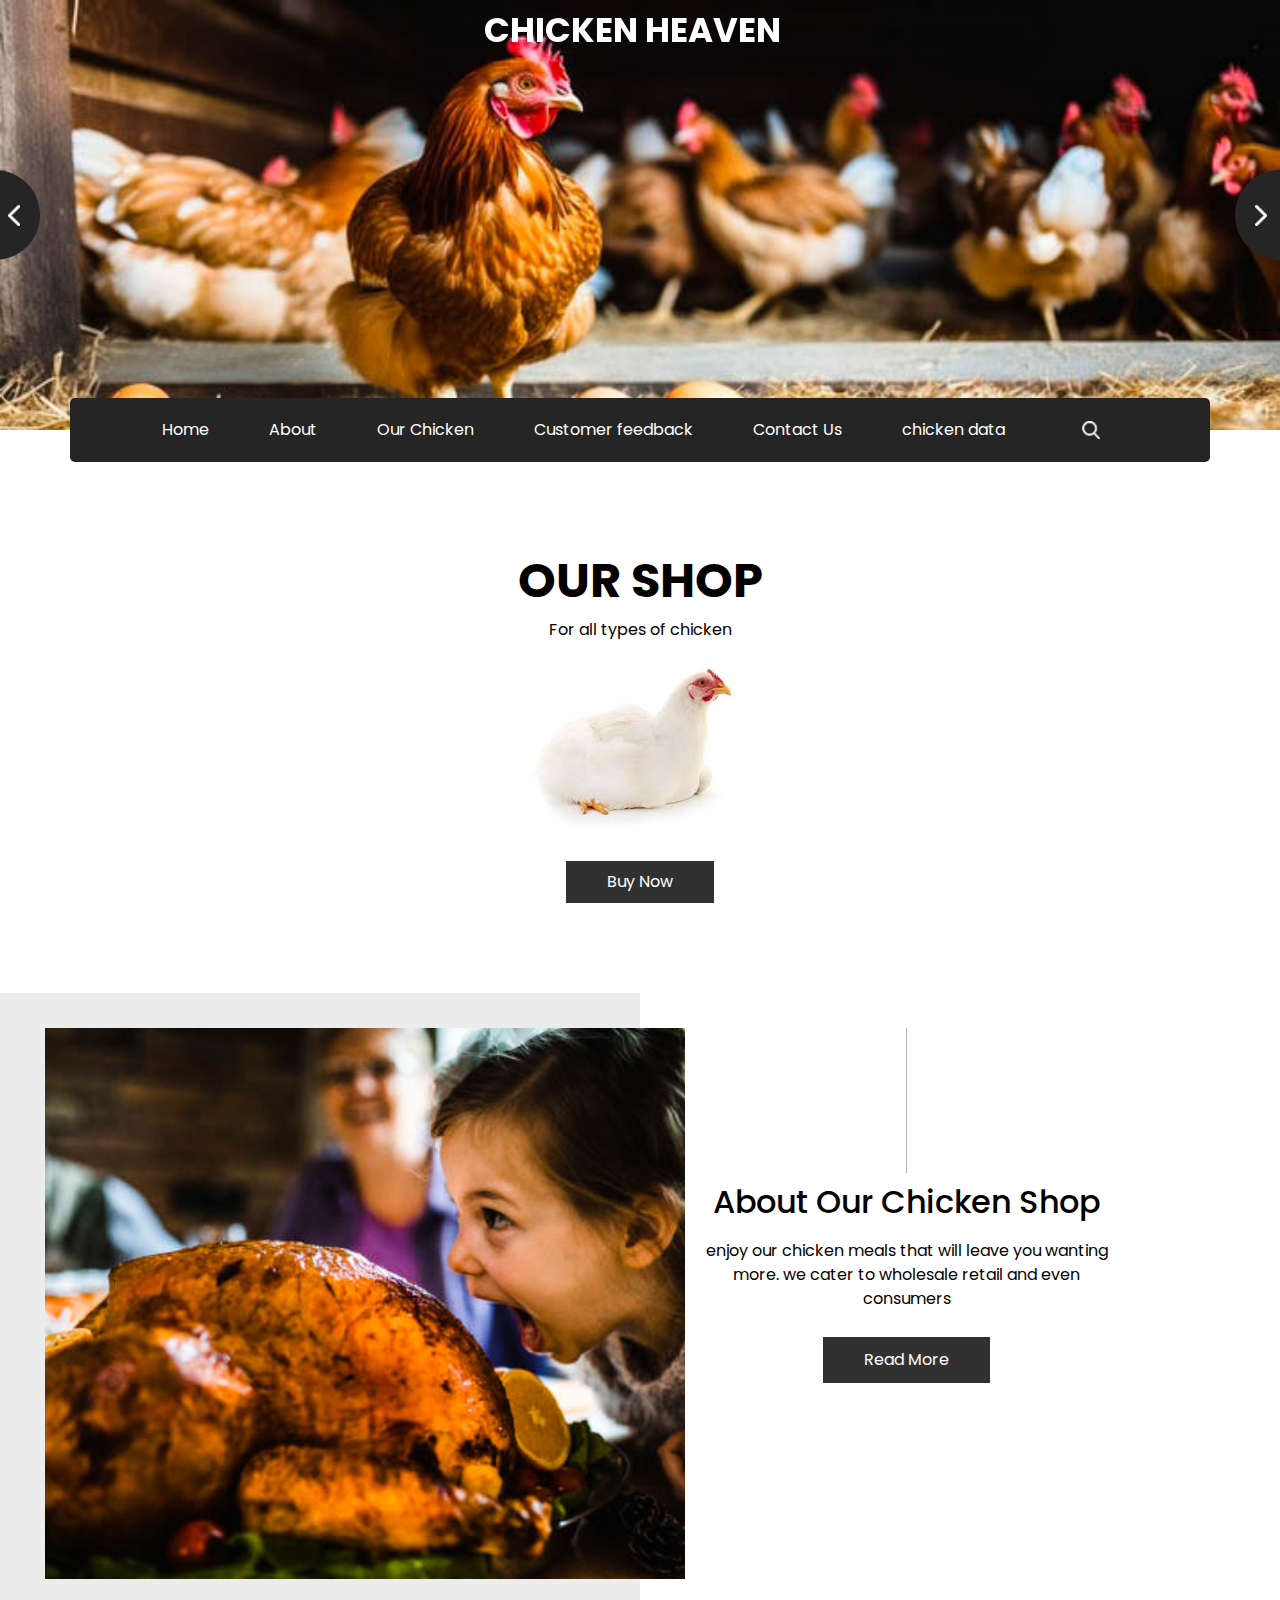
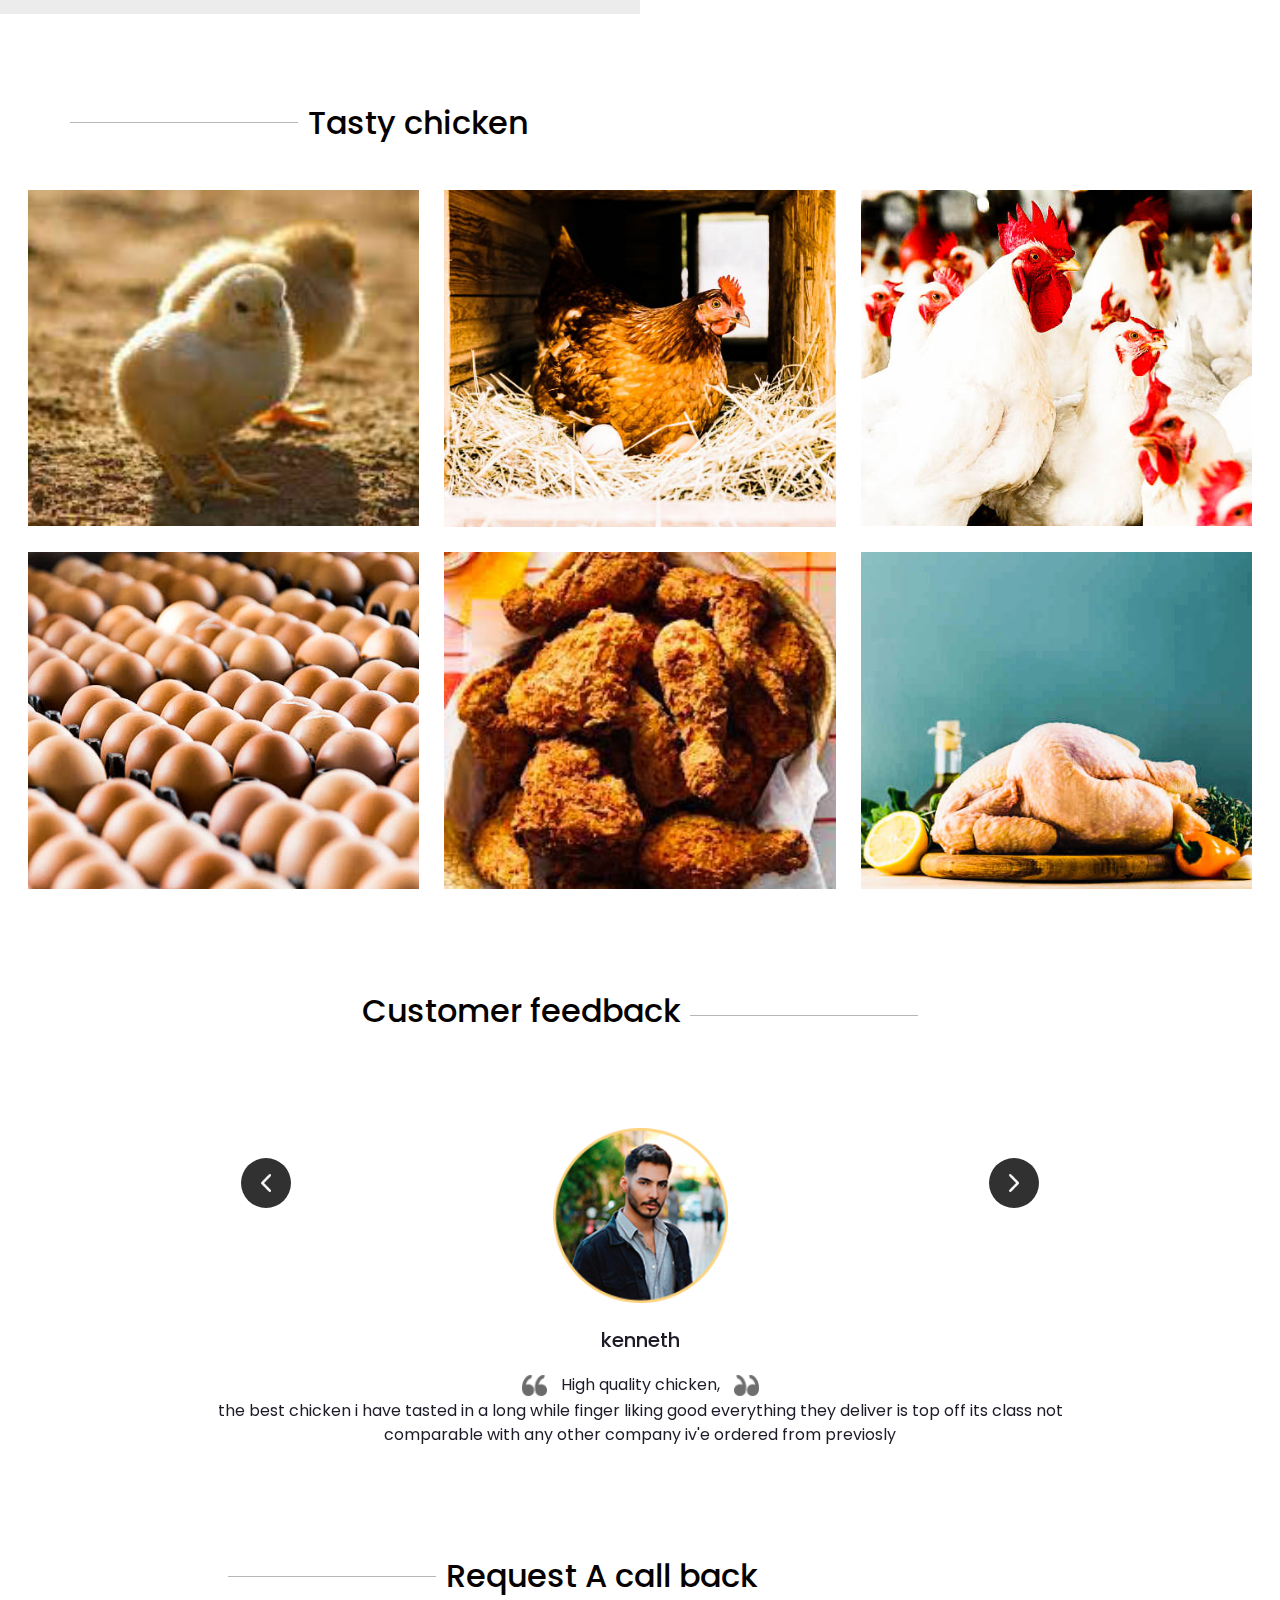
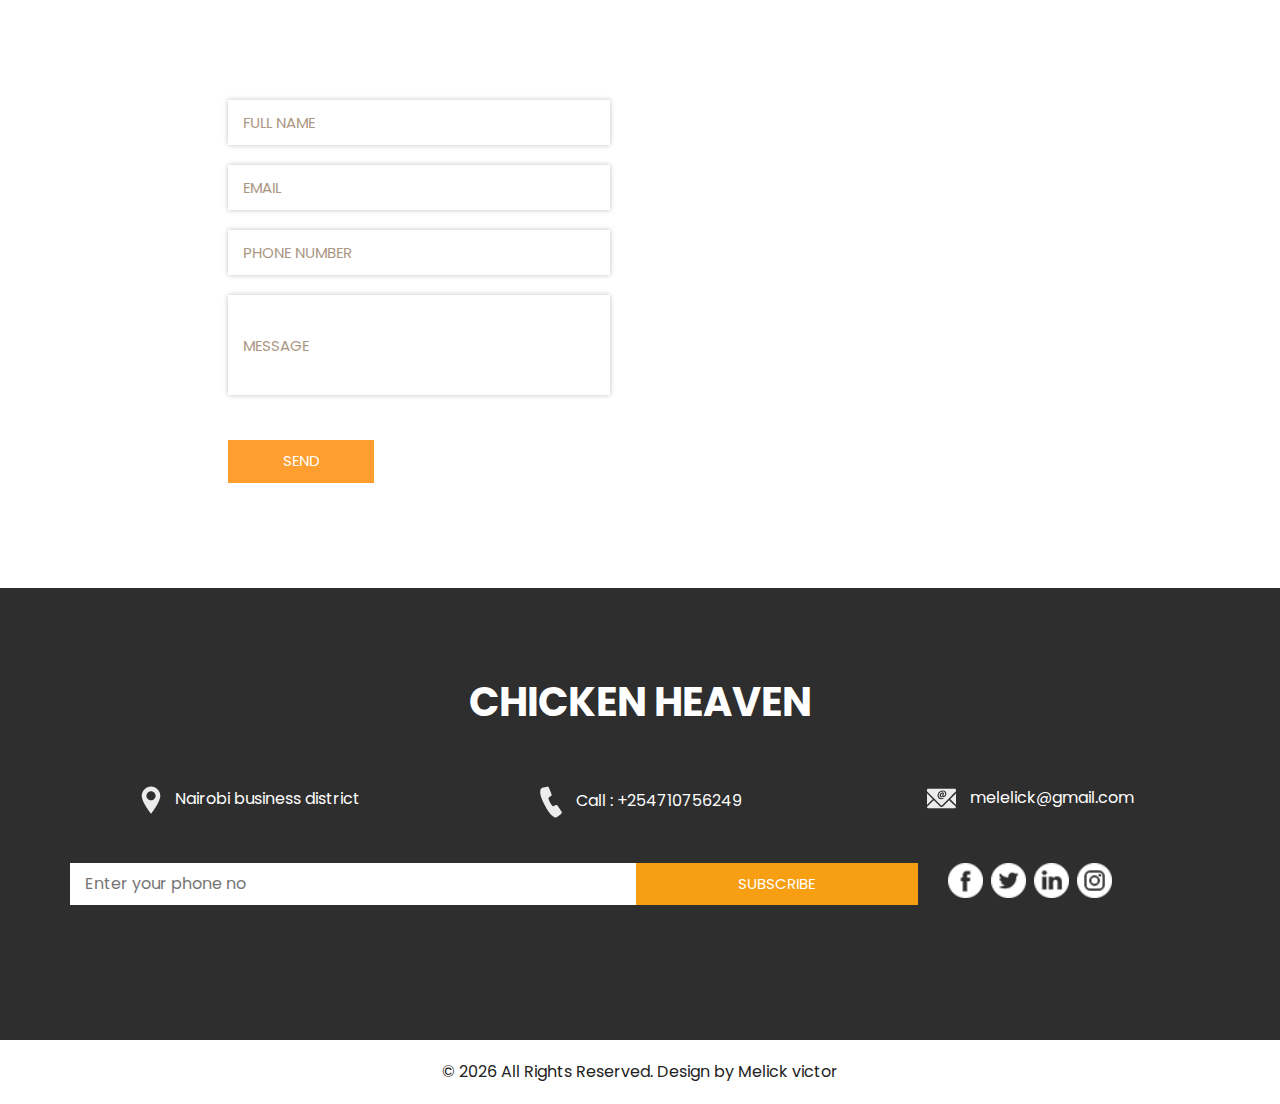
<file: chiken farming/chicken farming website/index.html>
<!DOCTYPE html>
<html>

<head>
  <!-- Basic -->
  <meta charset="utf-8" />
  <meta http-equiv="X-UA-Compatible" content="IE=edge" />
  <!-- Mobile Metas -->
  <meta name="viewport" content="width=device-width, initial-scale=1, shrink-to-fit=no" />
  <!-- Site Metas -->
  <meta name="keywords" content="" />
  <meta name="description" content="" />
  <meta name="author" content="" />

  <title>Chicken heaven</title>

  <!-- slider stylesheet -->
  <link rel="stylesheet" type="text/css" href="https://cdnjs.cloudflare.com/ajax/libs/OwlCarousel2/2.1.3/assets/owl.carousel.min.css" />

  <!-- bootstrap core css -->
  <link rel="stylesheet" type="text/css" href="css/bootstrap.css" />

  <!-- fonts style -->
  <link href="https://fonts.googleapis.com/css?family=Baloo+Chettan|Dosis:400,600,700|Poppins:400,600,700&display=swap" rel="stylesheet" />
  <!-- Custom styles for this template -->
  <link href="css/style.css" rel="stylesheet" />
  <!-- responsive style -->
  <link href="css/responsive.css" rel="stylesheet" />
</head>

<body>
  <div class="hero_area">
    <!-- header section strats -->
    <div class="brand_box">
      <a class="navbar-brand" href="index.html">
        <span>
          Chicken heaven
        </span>
      </a>
    </div>
    <!-- end header section -->
    <!-- slider section -->
    <section class=" slider_section position-relative">
      <div id="carouselExampleControls" class="carousel slide " data-ride="carousel">
        <div class="carousel-inner">
          <div class="carousel-item active">
            <div class="img-box">
              <img src="images/long1.jpg" alt="">
            </div>
          </div>
          <div class="carousel-item">
            <div class="img-box">
              <img src="images/long1.jpg" alt="">
            </div>
          </div>
          <div class="carousel-item">
            <div class="img-box">
              <img src="images/long1.jpg" alt="">
            </div>
          </div>
        </div>
        <a class="carousel-control-prev" href="#carouselExampleControls" role="button" data-slide="prev">
          <span class="sr-only">Previous</span>
        </a>
        <a class="carousel-control-next" href="#carouselExampleControls" role="button" data-slide="next">
          <span class="sr-only">Next</span>
        </a>
      </div>
    </section>
    <!-- end slider section -->
  </div>

  <!-- nav section -->

  <section class="nav_section">
    <div class="container">
      <div class="custom_nav2">
        <nav class="navbar navbar-expand custom_nav-container ">
          <button class="navbar-toggler" type="button" data-toggle="collapse" data-target="#navbarSupportedContent" aria-controls="navbarSupportedContent" aria-expanded="false" aria-label="Toggle navigation">
            <span class="navbar-toggler-icon"></span>
          </button>

          <div class="collapse navbar-collapse" id="navbarSupportedContent">
            <div class="d-flex  flex-column flex-lg-row align-items-center">
              <ul class="navbar-nav  ">
                <li class="nav-item active">
                  <a class="nav-link" href="index.html">Home <span class="sr-only">(current)</span></a>
                </li>
                <li class="nav-item">
                  <a class="nav-link" href="about.html">About </a>
                </li>
                <li class="nav-item">
                  <a class="nav-link" href="types of chicken.html">Our Chicken </a>
                </li>
                <li class="nav-item">
                  <a class="nav-link" href="customer feedback.html">Customer feedback</a>
                </li>
                <li class="nav-item">
                  <a class="nav-link" href="contact.html">Contact Us</a>
                </li>
                <li class="nav-item">
                  <a class="nav-link" href="table page.html">chicken data</a>
                </li>
              </ul>
              <form class="form-inline my-2 my-lg-0 ml-0 ml-lg-4 mb-3 mb-lg-0">
                <button class="btn  my-2 my-sm-0 nav_search-btn" type="submit"></button>
              </form>
            </div>
          </div>
        </nav>
      </div>
    </div>
  </section>

  <!-- end nav section -->

  <!-- shop section -->

  <section class="shop_section layout_padding">
    <div class="container">
      <div class="box">
        <div class="detail-box">
          <h2>
            Our shop
          </h2>
          <p>
            For all types of chicken
          </p>
        </div>
        <div class="img-box">
          <img src="images/images.jpg" alt="">
        </div>
        <div class="btn-box">
          <a href="">
            Buy Now
          </a>
        </div>
      </div>
    </div>
  </section>

  <!-- end shop section -->

  <!-- about section -->

  <section class="about_section">
    <div class="container-fluid">
      <div class="row">
        <div class="col-md-6 px-0">
          <div class="img-box">
            <img src="images/meal1.jpg" alt="">
          </div>
        </div>
        <div class="col-md-5">
          <div class="detail-box">
            <div class="heading_container">
              <hr>
              <h2>
                About Our Chicken Shop
              </h2>
            </div>
            <p>
              enjoy our chicken meals that will leave you wanting more. we cater to wholesale retail and even consumers
            </p>
            <a href="">
              Read More
            </a>
          </div>
        </div>
      </div>
    </div>
  </section>

  <!-- end about section -->

  <!-- fruit section -->

  <section class="fruit_section layout_padding">
    <div class="container">
      <div class="heading_container">
        <hr>
        <h2>
          Tasty chicken
        </h2>
      </div>
    </div>
    <div class="container-fluid">

      <div class="fruit_container">
        <div class="box">
          <img src="images/chick1.jpg" alt="">
          <div class="link_box">
            <h5>
              chicks
            </h5>
            <a href="chicks info.html">
              Buy Now
            </a>
          </div>
        </div>
        <div class="box">
          <img src="images/layer4.jpg" alt="">
          <div class="link_box">
            <h5>
              layers
            </h5>
            <a href="">
              Buy Now
            </a>
          </div>
        </div>
        <div class="box">
          <img src="images/broiler1.jpg" alt="">
          <div class="link_box">
            <h5>
              broilers
            </h5>
            <a href="">
              Buy Now
            </a>
          </div>
        </div>
        <div class="box">
          <img src="images/egg1.jpg" alt="">
          <div class="link_box">
            <h5>
              eggs
            </h5>
            <a href="">
              Buy Now
            </a>
          </div>
        </div>
        <div class="box">
          <img src="images/rd1.jpg" alt="">
          <div class="link_box">
            <h5>
              ready to eat
            </h5>
            <a href="">
              Buy Now
            </a>
          </div>
        </div>
        <div class="box">
          <img src="images/pro1.jpg" alt="">
          <div class="link_box">
            <h5>
              processed
            </h5>
            <a href="">
              Buy Now
            </a>
          </div>
        </div>
      </div>
    </div>
  </section>

  <!-- end fruit section -->


  <!-- client section -->

  <section class="client_section layout_padding-bottom">
    <div class="container ">
      <div class="heading_container">
        <h2>
          Customer feedback
        </h2>
        <hr>
      </div>
      <div id="carouselExample2Controls" class="carousel slide" data-ride="carousel">
        <div class="carousel-inner">
          <div class="carousel-item active">
            <div class="client_container layout_padding-top">
              <div class="img-box">
                <img src="images/client-img.png" alt="">
              </div>
              <div class="detail-box">
                <h5>
                  kenneth
                </h5>
                <p>
                  <img src="images/left-quote.png" alt="">
                  <span>
                    High quality chicken,
                  </span>
                  <img src="images/right-quote.png" alt=""> <br>
                  the best chicken i have tasted in a long while finger liking good
                  everything they deliver is top off its class not comparable
                  with any other company iv'e ordered from previosly
                  
                  
                </p>
              </div>
            </div>
          </div>
          <div class="carousel-item">
            <div class="client_container layout_padding-top">
              <div class="img-box">
                <img src="images/client-img.png" alt="">
              </div>
              <div class="detail-box">
                <h5>
                  Jane
                </h5>
                <p>
                  <img src="images/left-quote.png" alt="">
                  <span>
                    Wonderful service,
                  </span>
                  <img src="images/right-quote.png" alt=""> <br>
                 
                  Chicken heaven came to my rescue when i was in need. they delivered the chicken directly and fast 
                  after my supplier bailed on me. helping save the day and enabling me be able to please my customer
                  even the customers were delighted by the succelent meat
                
    
                </p>
              </div>
            </div>
          </div>
          <div class="carousel-item">
            <div class="client_container layout_padding-top">
              <div class="img-box">
                <img src="images/client-img.png" alt="">
              </div>
              <div class="detail-box">
                <h5>
                  Omondi
                </h5>
                <p>
                  <img src="images/left-quote.png" alt="">
                  <span>
                    the best partner a chicken farmer can have,
                  </span>
                  <img src="images/right-quote.png" alt=""> <br>
                  
                  As poultry farmer i only trust chicken heaven to have my back when it comes to all my needs
                  the birds of the highest quality and comes delivered very safely
                  They also uphold animal rights what better could you want
                </p>
              </div>
            </div>
          </div>
        </div>
        <a class="carousel-control-prev" href="#carouselExample2Controls" role="button" data-slide="prev">
          <span class="sr-only">Previous</span>
        </a>
        <a class="carousel-control-next" href="#carouselExample2Controls" role="button" data-slide="next">
          <span class="sr-only">Next</span>
        </a>
      </div>

    </div>
  </section>

  <!-- end client section -->


  <!-- contact section -->
  <section class="contact_section layout_padding-bottom">
    <div class="container-fluid">
      <div class="row">
        <div class="offset-lg-2 col-md-10 offset-md-1">
          <div class="heading_container">
            <hr>
            <h2>
              Request A call back
            </h2>
          </div>
        </div>
      </div>

      <div class="layout_padding2-top">
        <div class="row">
          <div class="col-lg-4 offset-lg-2 col-md-5 offset-md-1">
            <form action="">
              <div class="contact_form-container">
                <div>
                  <div>
                    <input type="text" placeholder="Full Name" />
                  </div>
                  <div>
                    <input type="email" placeholder="Email" />
                  </div>
                  <div>
                    <input type="text" placeholder="Phone Number" />
                  </div>
                  <div>
                    <input type="text" class="message_input" placeholder="Message" />
                  </div>
                  <div>
                    <button type="submit">
                      Send
                    </button>
                  </div>
                </div>
              </div>
            </form>
          </div>
          <div class="col-md-6 px-0">
            <div class="map_container">
              <div class="map-responsive">
                <div class="mapouter"><div class="gmap_canvas"><iframe width="100%" height="100%" id="gmap_canvas" src="https://maps.google.com/maps?q=nairobi&t=&z=10&ie=UTF8&iwloc=&output=embed" frameborder="0" scrolling="no" marginheight="0" marginwidth="0"></iframe><a href="https://2yu.co">2yu</a><br><style>.mapouter{position:relative;text-align:right;height:100%;width:100%;}</style><a href="https://embedgooglemap.2yu.co/">html embed google map</a><style>.gmap_canvas {overflow:hidden;background:none!important;height:100%;width:100%;}</style></div></div>
              </div>
            </div>
          </div>
        </div>
      </div>
    </div>
  </section>
  <!-- end contact section -->


  <!-- info section -->

  <section class="info_section layout_padding">
    <div class="container">
      <div class="info_logo">
        <h2>
          Chicken Heaven
        </h2>
      </div>
      <div class="info_contact">
        <div class="row">
          <div class="col-md-4">
            <a href="">
              <img src="images/location.png" alt="">
              <span>
                Nairobi business district
              </span>
            </a>
          </div>
          <div class="col-md-4">
            <a href="">
              <img src="images/call.png" alt="">
              <span>
                Call : +254710756249
              </span>
            </a>
          </div>
          <div class="col-md-4">
            <a href="">
              <img src="images/mail.png" alt="">
              <span>
                melelick@gmail.com
              </span>
            </a>
          </div>
        </div>
      </div>
      <div class="row">
        <div class="col-md-8 col-lg-9">
          <div class="info_form">
            <form action="">
              <input type="text" placeholder="Enter your phone no">
              <button>
                subscribe
              </button>
            </form>
          </div>
        </div>
        <div class="col-md-4 col-lg-3">
          <div class="info_social">
            <div>
              <a href="">
                <img src="images/facebook-logo-button.png" alt="">
              </a>
            </div>
            <div>
              <a href="">
                <img src="images/twitter-logo-button.png" alt="">
              </a>
            </div>
            <div>
              <a href="">
                <img src="images/linkedin.png" alt="">
              </a>
            </div>
            <div>
              <a href="">
                <img src="images/instagram.png" alt="">
              </a>
            </div>
          </div>
        </div>
      </div>

    </div>
  </section>

  <!-- end info section -->


  <!-- footer section -->
  <section class="container-fluid footer_section ">
    <p>
      &copy; <span id="displayYear"></span> All Rights Reserved. Design by
      <a href="https://html.design/">Melick victor</a>
    </p>
  </section>
  <!-- footer section -->

  <script type="text/javascript" src="js/jquery-3.4.1.min.js"></script>
  <script type="text/javascript" src="js/bootstrap.js"></script>
  <script type="text/javascript" src="js/custom.js"></script>

</body>

</html>
</file>
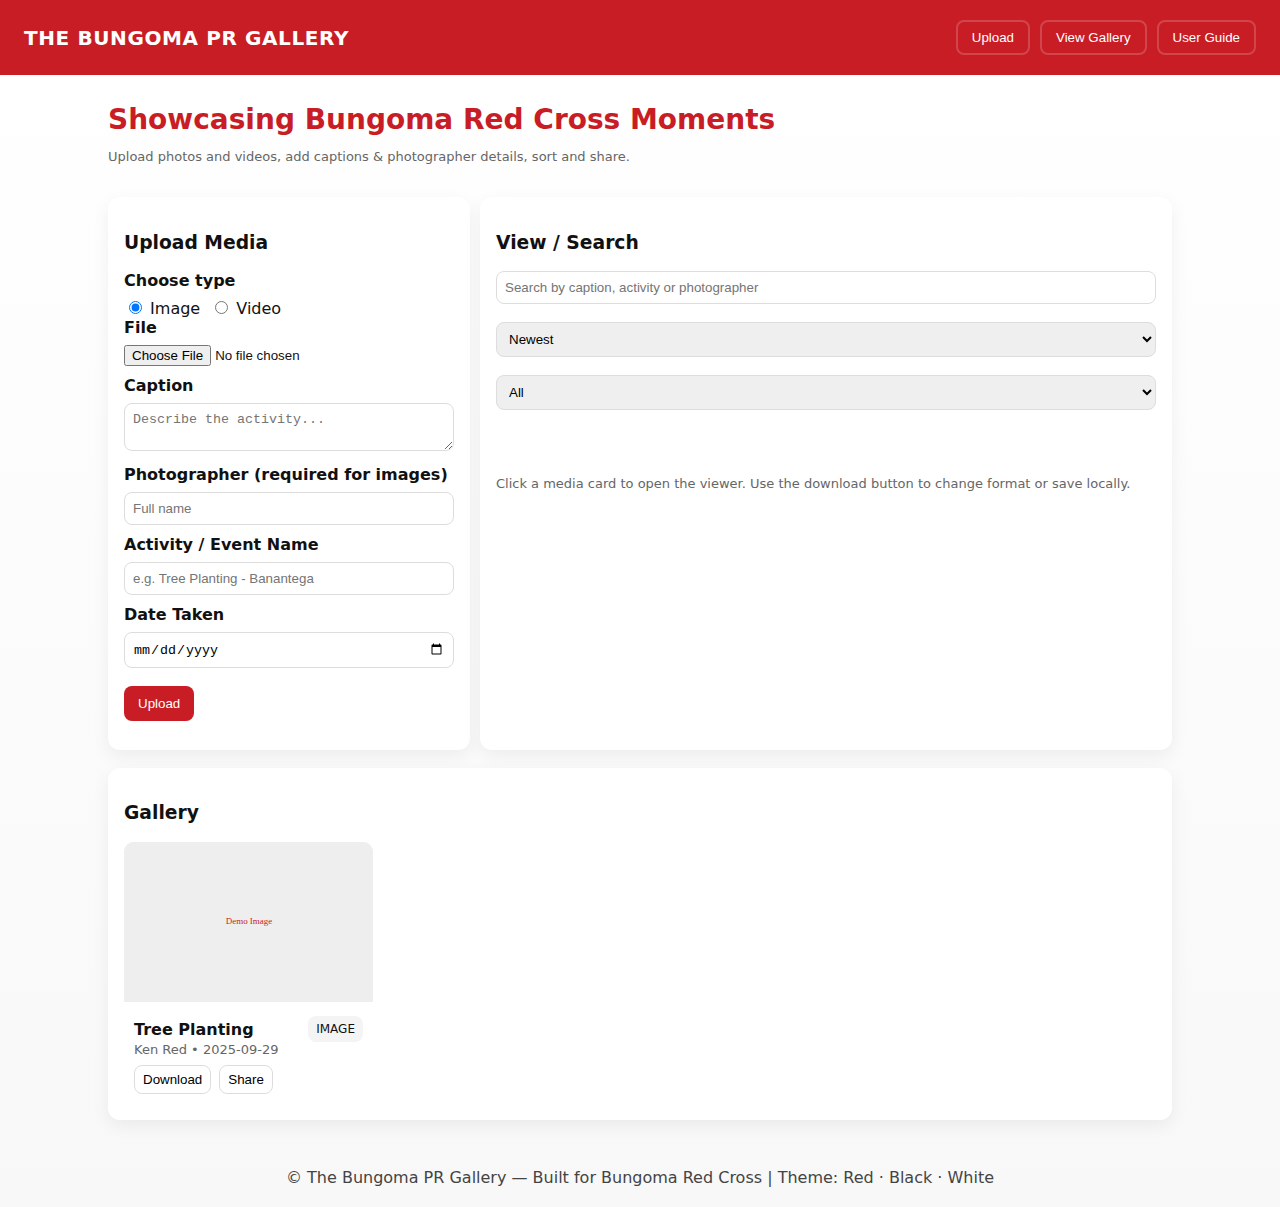
<file: pr gallary 1.5.html>
<!doctype html>
<html lang="en">
<head>
  <meta charset="utf-8" />
  <meta name="viewport" content="width=device-width,initial-scale=1" />
  <title>The Bungoma PR Gallery</title>
  <style>
    :root{
      --red:#c81d25;
      --black:#111;
      --white:#fff;
      --muted:#f4f4f4;
      --glass: rgba(255,255,255,0.06);
      font-family: Inter, system-ui, -apple-system, 'Segoe UI', Roboto, 'Helvetica Neue', Arial;
    }
    *{box-sizing:border-box}
    body{margin:0;background:linear-gradient(180deg,#fff 0,#f8f8f8 100%);color:var(--black)}
    header{background:var(--red);color:var(--white);padding:20px 24px;display:flex;align-items:center;gap:20px}
    .logo{font-weight:800;font-size:20px;letter-spacing:0.6px}
    nav{margin-left:auto;display:flex;gap:10px}
    .btn{background:transparent;border:2px solid rgba(255,255,255,0.18);color:var(--white);padding:8px 14px;border-radius:8px;cursor:pointer}
    .container{max-width:1100px;margin:28px auto;padding:0 18px}
    .hero{display:flex;align-items:center;gap:24px;margin-bottom:20px}
    .hero h1{font-size:28px;margin:0}

    /* Controls */
    .controls{display:flex;gap:10px;flex-wrap:wrap;margin-bottom:18px}
    .card{background:var(--white);border-radius:12px;padding:16px;box-shadow:0 6px 18px rgba(0,0,0,0.06)}
    .upload-area{flex:1;min-width:260px}
    label.field{display:block;margin-bottom:8px;font-weight:600}
    input[type=text],input[type=date],select,textarea{width:100%;padding:8px;border:1px solid #ddd;border-radius:8px;margin-bottom:10px}
    input[type=file]{margin-bottom:10px}
    .radio-row{display:flex;gap:10px;align-items:center}
    .small{font-size:13px;color:#666}

    /* Gallery */
    .gallery-grid{display:grid;grid-template-columns:repeat(auto-fill,minmax(200px,1fr));gap:12px}
    .media-card{background:var(--white);border-radius:10px;overflow:hidden;position:relative}
    .media-thumb{width:100%;height:160px;object-fit:cover;background:#eee}
    .media-meta{padding:10px}
    .meta-row{display:flex;justify-content:space-between;align-items:center}
    .meta-row .title{font-weight:700}
    .chip{padding:6px 8px;border-radius:8px;background:var(--muted);font-size:12px}
    .actions{display:flex;gap:8px;margin-top:8px}
    .action-btn{padding:6px 8px;border-radius:8px;border:1px solid #ddd;background:transparent;cursor:pointer}

    /* Modal */
    .modal{position:fixed;inset:0;background:rgba(0,0,0,0.6);display:none;align-items:center;justify-content:center;padding:20px}
    .modal.open{display:flex}
    .modal-content{background:var(--white);max-width:900px;width:100%;border-radius:10px;overflow:hidden}
    .viewer{display:flex;gap:12px;align-items:flex-start}
    .viewer-media{flex:1;padding:14px}
    .viewer-meta{width:300px;padding:14px;border-left:1px solid #eee}
    .viewer img,.viewer video{max-width:100%;max-height:70vh;border-radius:8px}

    footer{padding:20px 24px;text-align:center;color:#444;margin-top:28px}

    /* Responsive */
    @media (max-width:800px){
      .viewer{flex-direction:column}
      .viewer-meta{width:100%;border-left:none;border-top:1px solid #eee}
    }

    /* Small helpers */
    .muted{color:#666}
    .flex{display:flex}
    .gap{gap:8px}
    .hide{display:none}
  </style>
</head>
<body>
  <header>
    <div class="logo">THE BUNGOMA PR GALLERY</div>
    <nav>
      <button class="btn" id="navUpload">Upload</button>
      <button class="btn" id="navView">View Gallery</button>
      <button class="btn" id="navGuide">User Guide</button>
    </nav>
  </header>

  <main class="container">
    <section class="hero">
      <div>
        <h1 style="color:var(--red)">Showcasing Bungoma Red Cross Moments</h1>
        <p class="small">Upload photos and videos, add captions & photographer details, sort and share.</p>
      </div>
    </section>

    <section class="controls">
      <div class="card upload-area" id="uploadCard">
        <h3>Upload Media</h3>
        <label class="field">Choose type</label>
        <div class="radio-row">
          <label><input type="radio" name="mediaType" value="image" checked> Image</label>
          <label><input type="radio" name="mediaType" value="video"> Video</label>
        </div>

        <label class="field">File</label>
        <input type="file" id="fileInput" accept="image/*,video/*">

        <label class="field">Caption</label>
        <textarea id="caption" rows="2" placeholder="Describe the activity..."></textarea>

        <label class="field">Photographer (required for images)</label>
        <input type="text" id="photographer" placeholder="Full name">

        <label class="field">Activity / Event Name</label>
        <input type="text" id="activityName" placeholder="e.g. Tree Planting - Banantega">

        <label class="field">Date Taken</label>
        <input type="date" id="dateTaken">

        <div style="display:flex;gap:8px;margin-top:8px">
          <button id="uploadBtn" class="btn" style="background:var(--red);border:none">Upload</button>
          <button id="clearForm" class="btn">Clear</button>
        </div>
        <p class="small" id="uploadMsg"></p>
      </div>

      <div class="card" style="flex:2" id="viewControls">
        <h3>View / Search</h3>
        <div style="display:flex;gap:8px;flex-wrap:wrap">
          <input type="text" id="searchInput" placeholder="Search by caption, activity or photographer">
          <select id="sortSelect">
            <option value="newest">Newest</option>
            <option value="oldest">Oldest</option>
            <option value="activity">Activity (A→Z)</option>
            <option value="photographer">Photographer (A→Z)</option>
          </select>
          <select id="filterType">
            <option value="all">All</option>
            <option value="image">Images</option>
            <option value="video">Videos</option>
          </select>
          <button id="refreshBtn" class="btn">Refresh</button>
        </div>
        <p class="small">Click a media card to open the viewer. Use the download button to change format or save locally.</p>
      </div>
    </section>

    <section class="card" style="margin-top:18px">
      <h3>Gallery</h3>
      <div id="gallery" class="gallery-grid" aria-live="polite"></div>
    </section>

  </main>

  <!-- Modal viewer -->
  <div id="modal" class="modal" role="dialog" aria-modal="true">
    <div class="modal-content">
      <div class="viewer">
        <div class="viewer-media" id="viewerMedia"></div>
        <div class="viewer-meta">
          <div style="display:flex;justify-content:space-between;align-items:center">
            <h3 id="vTitle">Title</h3>
            <div><button id="closeModal" class="btn">Close</button></div>
          </div>
          <p class="muted" id="vCaption"></p>
          <p><strong>Photographer:</strong> <span id="vPhotog"></span></p>
          <p><strong>Date:</strong> <span id="vDate"></span></p>
          <p><strong>Activity:</strong> <span id="vActivity"></span></p>

          <div style="margin-top:14px">
            <label class="field">Download as</label>
            <select id="downloadFormat">
              <option value="image/png">PNG</option>
              <option value="image/jpeg">JPEG</option>
              <option value="image/webp">WEBP</option>
              <option value="original">Original</option>
            </select>
            <div style="display:flex;gap:8px;margin-top:8px">
              <button id="downloadBtn" class="btn">Download</button>
              <button id="shareBtn" class="btn">Share</button>
              <button id="editBtn" class="btn">Edit Photo</button>
            </div>
          </div>

          <div id="shareOptions" style="margin-top:12px;display:none">
            <p class="small">Share via:</p>
            <div style="display:flex;gap:8px;flex-wrap:wrap">
              <button class="action-btn" id="shareWhats">WhatsApp</button>
              <button class="action-btn" id="shareEmail">Email</button>
              <button class="action-btn" id="shareOutlook">Outlook</button>
              <button class="action-btn" id="copyLink">Copy Link</button>
            </div>
          </div>

          <div id="editor" style="margin-top:12px;display:none">
            <h4>Photo Editor</h4>
            <div style="display:flex;gap:8px;flex-wrap:wrap">
              <button class="action-btn" id="rotateLeft">Rotate -90°</button>
              <button class="action-btn" id="rotateRight">Rotate +90°</button>
              <label class="small">Brightness <input type="range" id="brightness" min="0" max="200" value="100"></label>
              <label class="small">Contrast <input type="range" id="contrast" min="0" max="200" value="100"></label>
              <button class="action-btn" id="applyEdits">Apply & Preview</button>
              <button class="action-btn" id="resetEdits">Reset</button>
            </div>
            <canvas id="editCanvas" style="width:100%;margin-top:8px;border-radius:6px;background:#222"></canvas>
          </div>

        </div>
      </div>
    </div>
  </div>

  <footer>
    <div>© The Bungoma PR Gallery — Built for Bungoma Red Cross | Theme: Red · Black · White</div>
  </footer>

  <script>
    // Simple client-only gallery app. Data persists in localStorage under key 'bungoma_gallery_v1'
    // Each item: {id, type:'image'|'video', name, caption, photographer, activity, date, dataUrl, createdAt}

    const storageKey = 'bungoma_gallery_v1';
    const fileInput = document.getElementById('fileInput');
    const uploadBtn = document.getElementById('uploadBtn');
    const uploadMsg = document.getElementById('uploadMsg');

    const galleryEl = document.getElementById('gallery');
    const searchInput = document.getElementById('searchInput');
    const sortSelect = document.getElementById('sortSelect');
    const filterType = document.getElementById('filterType');
    const refreshBtn = document.getElementById('refreshBtn');

    const modal = document.getElementById('modal');
    const viewerMedia = document.getElementById('viewerMedia');
    const vTitle = document.getElementById('vTitle');
    const vCaption = document.getElementById('vCaption');
    const vPhotog = document.getElementById('vPhotog');
    const vDate = document.getElementById('vDate');
    const vActivity = document.getElementById('vActivity');
    const downloadFormat = document.getElementById('downloadFormat');
    const downloadBtn = document.getElementById('downloadBtn');
    const shareBtn = document.getElementById('shareBtn');
    const shareOptions = document.getElementById('shareOptions');
    const shareWhats = document.getElementById('shareWhats');
    const shareEmail = document.getElementById('shareEmail');
    const shareOutlook = document.getElementById('shareOutlook');
    const copyLink = document.getElementById('copyLink');
    const editBtn = document.getElementById('editBtn');
    const editor = document.getElementById('editor');

    const rotateLeft = document.getElementById('rotateLeft');
    const rotateRight = document.getElementById('rotateRight');
    const brightness = document.getElementById('brightness');
    const contrast = document.getElementById('contrast');
    const applyEdits = document.getElementById('applyEdits');
    const resetEdits = document.getElementById('resetEdits');
    const editCanvas = document.getElementById('editCanvas');

    let currentItem = null;
    let editState = {rotation:0,brightness:100,contrast:100};

    // Nav
    document.getElementById('navUpload').addEventListener('click',()=>{window.scrollTo({top:120,behavior:'smooth'})});
    document.getElementById('navView').addEventListener('click',()=>{window.scrollTo({top:360,behavior:'smooth'})});
    document.getElementById('navGuide').addEventListener('click',()=>{alert('User Guide:\n\n1) Use Upload to add images or videos. Images must include photographer name.\n2) Search by caption, activity or photographer.\n3) Click a card to view, download or share.\n4) Edits are client-side; to save permanently, download and re-upload.');});

    // Helpers for storage
    function loadItems(){
      try{
        const raw = localStorage.getItem(storageKey);
        return raw ? JSON.parse(raw) : [];
      }catch(e){return []}
    }
    function saveItems(items){localStorage.setItem(storageKey,JSON.stringify(items))}

    // Render gallery
    function renderGallery(){
      const q = searchInput.value.trim().toLowerCase();
      const items = loadItems();
      // filter
      let filtered = items.filter(it=>{
        if(filterType.value!=='all' && it.type!==filterType.value) return false;
        if(!q) return true;
        return (it.caption||'').toLowerCase().includes(q) || (it.activity||'').toLowerCase().includes(q) || (it.photographer||'').toLowerCase().includes(q);
      });
      // sort
      if(sortSelect.value==='newest') filtered.sort((a,b)=>b.createdAt - a.createdAt);
      if(sortSelect.value==='oldest') filtered.sort((a,b)=>a.createdAt - b.createdAt);
      if(sortSelect.value==='activity') filtered.sort((a,b)=>(a.activity||'').localeCompare(b.activity||''));
      if(sortSelect.value==='photographer') filtered.sort((a,b)=>(a.photographer||'').localeCompare(b.photographer||''));

      galleryEl.innerHTML = '';
      if(filtered.length===0){galleryEl.innerHTML = '<div class="muted">No media found. Upload to get started.</div>';return}

      for(const it of filtered){
        const card = document.createElement('div');card.className='media-card';
        const thumb = document.createElement(it.type==='image' ? 'img' : 'video');
        thumb.className='media-thumb';
        if(it.type==='video'){thumb.muted=true;thumb.loop=true;thumb.autoplay=true;thumb.playsInline=true}
        thumb.src = it.dataUrl;
        thumb.alt = it.caption||it.activity||'media';
        thumb.addEventListener('click',()=>openViewer(it.id));
        card.appendChild(thumb);
        const meta = document.createElement('div');meta.className='media-meta';
        meta.innerHTML = `
          <div class="meta-row"><div class="title">${escapeHtml(it.activity||'Untitled')}</div><div class="chip">${it.type.toUpperCase()}</div></div>
          <div class="small muted">${escapeHtml(it.photographer||'—')} • ${it.date||''}</div>
        `;
        const actions = document.createElement('div');actions.className='actions';
        const dl = document.createElement('button');dl.className='action-btn';dl.textContent='Download';dl.addEventListener('click',()=>downloadItem(it.id,'original'));
        const sh = document.createElement('button');sh.className='action-btn';sh.textContent='Share';sh.addEventListener('click',()=>{openViewer(it.id);shareOptions.style.display='block'});
        actions.appendChild(dl);actions.appendChild(sh);
        meta.appendChild(actions);
        card.appendChild(meta);
        galleryEl.appendChild(card);
      }
    }

    function escapeHtml(s){return String(s||'').replace(/&/g,'&amp;').replace(/</g,'&lt;').replace(/>/g,'&gt;')}

    // Upload handling
    uploadBtn.addEventListener('click',async()=>{
      const file = fileInput.files[0];
      const captionVal = document.getElementById('caption').value.trim();
      const photographerVal = document.getElementById('photographer').value.trim();
      const activityVal = document.getElementById('activityName').value.trim();
      const dateVal = document.getElementById('dateTaken').value;
      const mediaType = document.querySelector('input[name="mediaType"]:checked').value;

      if(!file){uploadMsg.textContent='Please choose a file to upload.';return}
      if(mediaType==='image' && !photographerVal){uploadMsg.textContent='Please enter photographer name for images.';return}

      uploadMsg.textContent='Reading file...';
      const dataUrl = await readFileAsDataURL(file);
      const items = loadItems();
      const newItem = {
        id: 'm_' + Date.now() + '_' + Math.random().toString(36).slice(2,8),
        type: mediaType,
        name: file.name,
        caption: captionVal,
        photographer: photographerVal,
        activity: activityVal,
        date: dateVal,
        dataUrl: dataUrl,
        createdAt: Date.now()
      };
      items.push(newItem);saveItems(items);
      uploadMsg.textContent='Uploaded successfully.';
      fileInput.value='';document.getElementById('caption').value='';document.getElementById('photographer').value='';document.getElementById('activityName').value='';document.getElementById('dateTaken').value='';
      renderGallery();
      setTimeout(()=>uploadMsg.textContent='',2500);
    });

    document.getElementById('clearForm').addEventListener('click',()=>{fileInput.value='';document.getElementById('caption').value='';document.getElementById('photographer').value='';document.getElementById('activityName').value='';document.getElementById('dateTaken').value='';uploadMsg.textContent='';});

    function readFileAsDataURL(file){
      return new Promise((res,rej)=>{
        const fr = new FileReader();fr.onload = ()=>res(fr.result);fr.onerror=rej;fr.readAsDataURL(file);
      })
    }

    // Viewer
    function openViewer(id){
      const items = loadItems();
      const it = items.find(x=>x.id===id);if(!it) return;
      currentItem = it;
      viewerMedia.innerHTML = '';
      if(it.type==='image'){
        const img = document.createElement('img');img.src = it.dataUrl;img.alt = it.caption||it.activity;viewerMedia.appendChild(img);
      }else{
        const vid = document.createElement('video');vid.src = it.dataUrl;vid.controls=true;viewerMedia.appendChild(vid);
      }
      vTitle.textContent = it.activity || it.name || 'Media';
      vCaption.textContent = it.caption || '';
      vPhotog.textContent = it.photographer || '—';
      vDate.textContent = it.date || (new Date(it.createdAt)).toLocaleDateString();
      vActivity.textContent = it.activity || '—';
      shareOptions.style.display='none';
      editor.style.display='none';
      modal.classList.add('open');
    }

    document.getElementById('closeModal').addEventListener('click',()=>{modal.classList.remove('open');currentItem=null});
    modal.addEventListener('click',(e)=>{if(e.target===modal) modal.classList.remove('open');});

    downloadBtn.addEventListener('click',()=>{if(!currentItem) return;downloadItem(currentItem.id,downloadFormat.value)});

    // Download and format conversion
    async function downloadItem(id,format){
      const items = loadItems();
      const it = items.find(x=>x.id===id);if(!it) return;
      if(it.type==='video' || format==='original'){
        // Direct download blob via link
        const a = document.createElement('a');a.href = it.dataUrl; a.download = it.name; document.body.appendChild(a); a.click(); a.remove();
        return;
      }
      // Convert image via canvas
      const img = await loadImage(it.dataUrl);
      const canvas = document.createElement('canvas');
      canvas.width = img.naturalWidth; canvas.height = img.naturalHeight;
      const ctx = canvas.getContext('2d');
      ctx.drawImage(img,0,0);
      const mime = format; // e.g. 'image/png'
      const dataUrl = canvas.toDataURL(mime);
      const a = document.createElement('a');a.href = dataUrl; a.download = (it.name||'image') + (mime==='image/png'?'.png':mime==='image/webp'?'.webp':'.jpg'); document.body.appendChild(a); a.click(); a.remove();
    }

    function loadImage(src){return new Promise((res,rej)=>{const i=new Image();i.onload=()=>res(i);i.onerror=rej;i.src=src})}

    // Share helpers: opens share via web intents
    shareBtn.addEventListener('click',()=>{shareOptions.style.display = shareOptions.style.display==='none' ? 'block' : 'none'});
    shareWhats.addEventListener('click',()=>{
      if(!currentItem) return; const text = encodeURIComponent((currentItem.caption||'') + '\n' + (currentItem.activity||'')); const url = currentItem.dataUrl; const openUrl = `https://wa.me/?text=${text}%0A${encodeURIComponent(url)}`; window.open(openUrl,'_blank');
    });
    shareEmail.addEventListener('click',()=>{
      if(!currentItem) return; const subject = encodeURIComponent('Shared media from Bungoma PR Gallery'); const body = encodeURIComponent((currentItem.caption||'') + '\n' + (currentItem.activity||'') + '\n' + currentItem.dataUrl); window.open(`mailto:?subject=${subject}&body=${body}`);
    });
    shareOutlook.addEventListener('click',()=>{ if(!currentItem) return; const subject = encodeURIComponent('Shared media from Bungoma PR Gallery'); const body = encodeURIComponent((currentItem.caption||'') + '\n' + (currentItem.activity||'') + '\n' + currentItem.dataUrl); const url = `https://outlook.live.com/owa/?path=/mail/action/compose&subject=${subject}&body=${body}`; window.open(url,'_blank'); });
    copyLink.addEventListener('click',()=>{ if(!currentItem) return; navigator.clipboard.writeText(currentItem.dataUrl).then(()=>alert('Direct link copied to clipboard (data URL).'))});

    // Editor: show editor only for images
    editBtn.addEventListener('click',()=>{
      if(!currentItem || currentItem.type!=='image') return alert('Editor available for images only.');
      editor.style.display = editor.style.display==='none' ? 'block' : 'none';
      if(editor.style.display==='block') loadEditor(currentItem.dataUrl);
    });

    function loadEditor(src){
      const ctx = editCanvas.getContext('2d');
      const img = new Image();img.crossOrigin='anonymous';img.onload = ()=>{
        // size canvas to image but constrain display size
        editCanvas.width = img.naturalWidth; editCanvas.height = img.naturalHeight;
        editCanvas.style.height = Math.min(360, img.naturalHeight * (900/img.naturalWidth)) + 'px';
        ctx.drawImage(img,0,0);
        editState = {rotation:0,brightness:100,contrast:100};
        brightness.value = 100; contrast.value = 100;
      };
      img.src = src;
    }

    function applyEditor(){
      if(!currentItem) return; const ctx = editCanvas.getContext('2d'); const w = editCanvas.width, h = editCanvas.height; const img = new Image(); img.onload=()=>{
        // apply rotation & filters
        const rad = editState.rotation * Math.PI/180;
        // create temp canvas
        const tmp = document.createElement('canvas');
        if(Math.abs(editState.rotation)%180===90){ tmp.width = h; tmp.height = w; } else { tmp.width = w; tmp.height = h; }
        const tctx = tmp.getContext('2d');
        tctx.save();
        // center and rotate
        tctx.translate(tmp.width/2,tmp.height/2); tctx.rotate(rad);
        tctx.drawImage(img, -w/2, -h/2);
        tctx.restore();
        // get pixels and apply simple brightness/contrast
        const id = tctx.getImageData(0,0,tmp.width,tmp.height);
        const data = id.data; const b = (editState.brightness-100)/100; const c = (editState.contrast-100)/100;
        for(let i=0;i<data.length;i+=4){
          // brightness
          data[i] = clamp(data[i] + 255*b);
          data[i+1] = clamp(data[i+1] + 255*b);
          data[i+2] = clamp(data[i+2] + 255*b);
          // contrast (simple)
          data[i] = clamp(((data[i]-128)*(1+c))+128);
          data[i+1] = clamp(((data[i+1]-128)*(1+c))+128);
          data[i+2] = clamp(((data[i+2]-128)*(1+c))+128);
        }
        tctx.putImageData(id,0,0);
        // draw to visible canvas
        editCanvas.width = tmp.width; editCanvas.height = tmp.height;
        const visibleCtx = editCanvas.getContext('2d'); visibleCtx.clearRect(0,0,editCanvas.width,editCanvas.height);
        visibleCtx.drawImage(tmp,0,0);
      };
      img.src = currentItem.dataUrl;
    }

    function clamp(v){return Math.max(0,Math.min(255,Math.round(v)))}

    rotateLeft.addEventListener('click',()=>{editState.rotation = (editState.rotation - 90) % 360; applyEditor()});
    rotateRight.addEventListener('click',()=>{editState.rotation = (editState.rotation + 90) % 360; applyEditor()});
    brightness.addEventListener('input',()=>{editState.brightness = Number(brightness.value)});
    contrast.addEventListener('input',()=>{editState.contrast = Number(contrast.value)});
    applyEdits.addEventListener('click',applyEditor);
    resetEdits.addEventListener('click',()=>{editState = {rotation:0,brightness:100,contrast:100};brightness.value=100;contrast.value=100;loadEditor(currentItem.dataUrl)});

    // If user wants to keep edits: they can press Download after applying edits; we'll replace currentItem.dataUrl with canvas data when downloading if editor visible
    downloadBtn.addEventListener('click',async ()=>{
      if(editor.style.display==='block' && currentItem.type==='image'){
        // get canvas data; convert to selected format
        const fmt = downloadFormat.value==='original' ? 'image/png' : downloadFormat.value;
        const dataUrl = editCanvas.toDataURL(fmt);
        const a = document.createElement('a'); a.href = dataUrl; a.download = (currentItem.name||'edited') + (fmt==='image/png'?'.png':fmt==='image/webp'?'.webp':'.jpg'); document.body.appendChild(a); a.click(); a.remove();
      }
    });

    // Utility to initialize
    function init(){
      renderGallery();
      refreshBtn.addEventListener('click',renderGallery);
      searchInput.addEventListener('input',renderGallery);
      sortSelect.addEventListener('change',renderGallery);
      filterType.addEventListener('change',renderGallery);
    }
    init();

    // small UX: allow dropping files onto upload area
    const uploadCard = document.getElementById('uploadCard');
    ['dragenter','dragover'].forEach(e=>uploadCard.addEventListener(e,ev=>{ev.preventDefault();uploadCard.style.boxShadow='0 10px 30px rgba(200,0,0,0.08)'}));
    ['dragleave','drop'].forEach(e=>uploadCard.addEventListener(e,ev=>{ev.preventDefault();uploadCard.style.boxShadow='none'}));
    uploadCard.addEventListener('drop',(ev)=>{const f = ev.dataTransfer.files[0]; if(f){fileInput.files = ev.dataTransfer.files;} });

    // keyboard shortcuts
    document.addEventListener('keydown',(e)=>{ if(e.key==='Escape'){modal.classList.remove('open')} });

    // Initial demo data (only if empty) - comment out in production
    (function seedDemo(){
      const items = loadItems(); if(items.length>0) return;
      // small placeholder via minimal SVGs to avoid large base64
      const svg = `data:image/svg+xml;utf8,${encodeURIComponent('<svg xmlns=\"http://www.w3.org/2000/svg\" width=\"800\" height=\"500\"><rect width=\"100%\" height=\"100%\" fill=\"#eee\" /><text x=\"50%\" y=\"50%\" dominant-baseline=\"middle\" text-anchor=\"middle\" font-size=\"28\" fill=\"#c81d25\">Demo Image</text></svg>')}`;
      const demo = [{id:'demo1',type:'image',name:'demo.svg',caption:'Tree planting day',photographer:'Ken Red',activity:'Tree Planting',date:'2025-09-29',dataUrl:svg,createdAt:Date.now()-1000000}];
      saveItems(demo);
      renderGallery();
    })();
  </script>
</body>
</html>
</file>
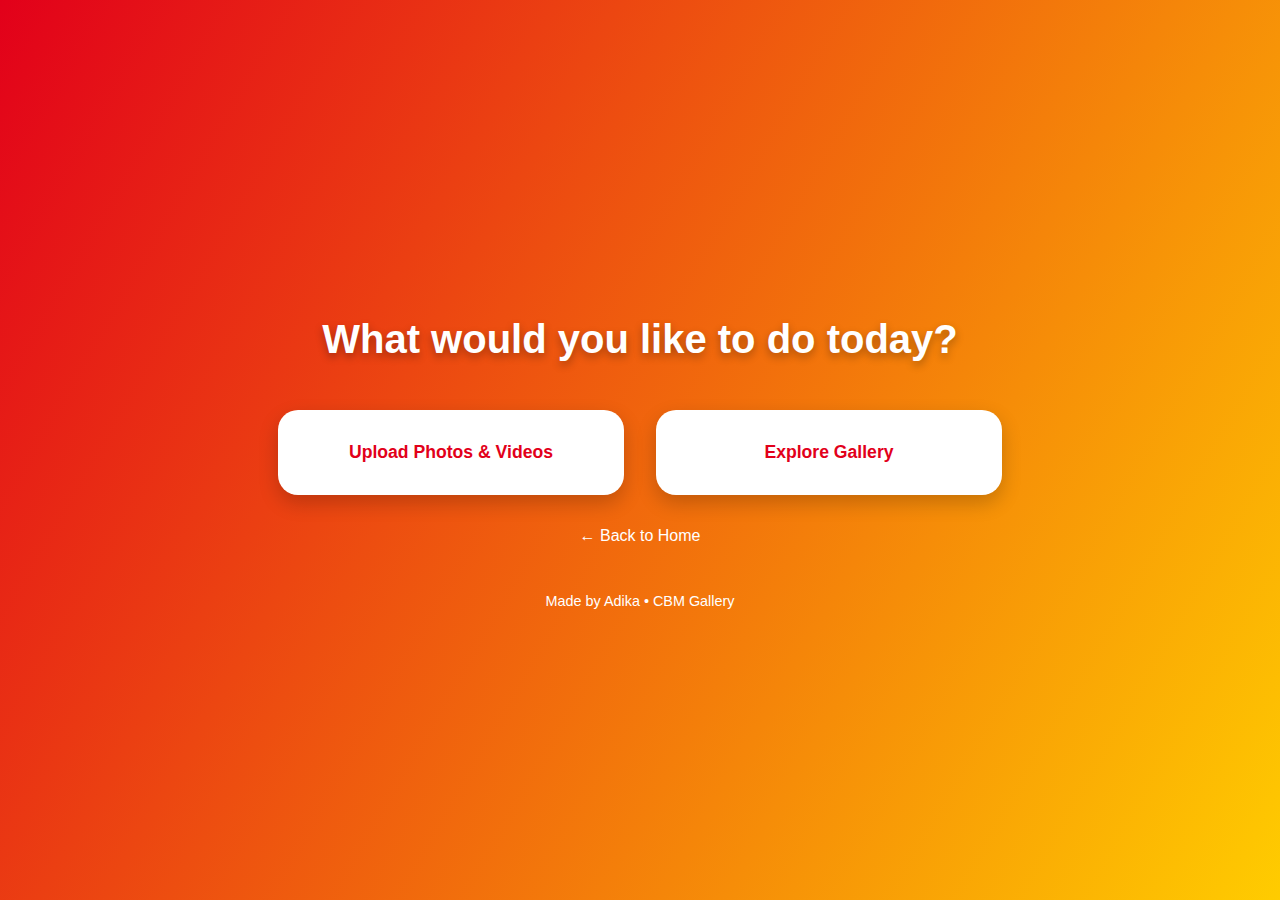
<file: CBM Gallary 2.0/action.html>
<!DOCTYPE html>
<html lang="en">
<head>
  <meta charset="UTF-8" />
  <meta name="viewport" content="width=device-width, initial-scale=1.0" />
  <title>CBM Gallery - Choose Action</title>
  <style>
    body {
      margin: 0;
      font-family: 'Poppins', sans-serif;
      background: linear-gradient(120deg, #E2001A, #FFCC00);
      min-height: 100vh;
      display: flex;
      flex-direction: column;
      align-items: center;
      justify-content: center;
      overflow: hidden;
      color: white;
      animation: slideIn 1.5s ease forwards;
    }

    @keyframes slideIn {
      from {
        transform: translateY(100%);
        opacity: 0;
      }
      to {
        transform: translateY(0);
        opacity: 1;
      }
    }

    h1 {
      font-size: 2.5rem;
      margin-bottom: 1rem;
      text-shadow: 0 4px 8px rgba(0,0,0,0.3);
      animation: fadeIn 2s ease forwards;
    }

    @keyframes fadeIn {
      from { opacity: 0; transform: translateY(20px); }
      to { opacity: 1; transform: translateY(0); }
    }

    .button-container {
      display: flex;
      gap: 2rem;
      flex-wrap: wrap;
      justify-content: center;
      margin-top: 2rem;
      animation: fadeIn 2s ease 0.5s forwards;
    }

    .card {
      background: white;
      color: #E2001A;
      border-radius: 20px;
      padding: 2rem 3rem;
      text-align: center;
      width: 250px;
      cursor: pointer;
      box-shadow: 0 8px 20px rgba(0, 0, 0, 0.2);
      transition: all 0.4s ease;
      font-weight: 600;
      font-size: 1.1rem;
    }

    .card:hover {
      transform: scale(1.07);
      background: #FFCC00;
      color: #E2001A;
      box-shadow: 0 12px 25px rgba(0, 0, 0, 0.3);
    }

    .footer {
      margin-top: 3rem;
      font-size: 0.9rem;
      color: #fff;
      animation: fadeIn 2s ease 1s forwards;
    }

    a.back {
      margin-top: 2rem;
      text-decoration: none;
      color: #fff;
      font-weight: 500;
      transition: color 0.3s, transform 0.3s;
    }

    a.back:hover {
      color: #FFCC00;
      transform: translateY(-3px);
    }

    @media (max-width: 600px) {
      .card {
        width: 200px;
        padding: 1.5rem 2rem;
      }
    }
  </style>
</head>
<body>
  <h1>What would you like to do today?</h1>
  <div class="button-container">
    <div class="card" onclick="window.location.href='upload.html'">Upload Photos & Videos</div>
    <div class="card" onclick="window.location.href='gallery.html'">Explore Gallery</div>
  </div>
  <a href="index.html" class="back">← Back to Home</a>
  <div class="footer">Made by Adika • CBM Gallery</div>
</body>
</html>
</file>
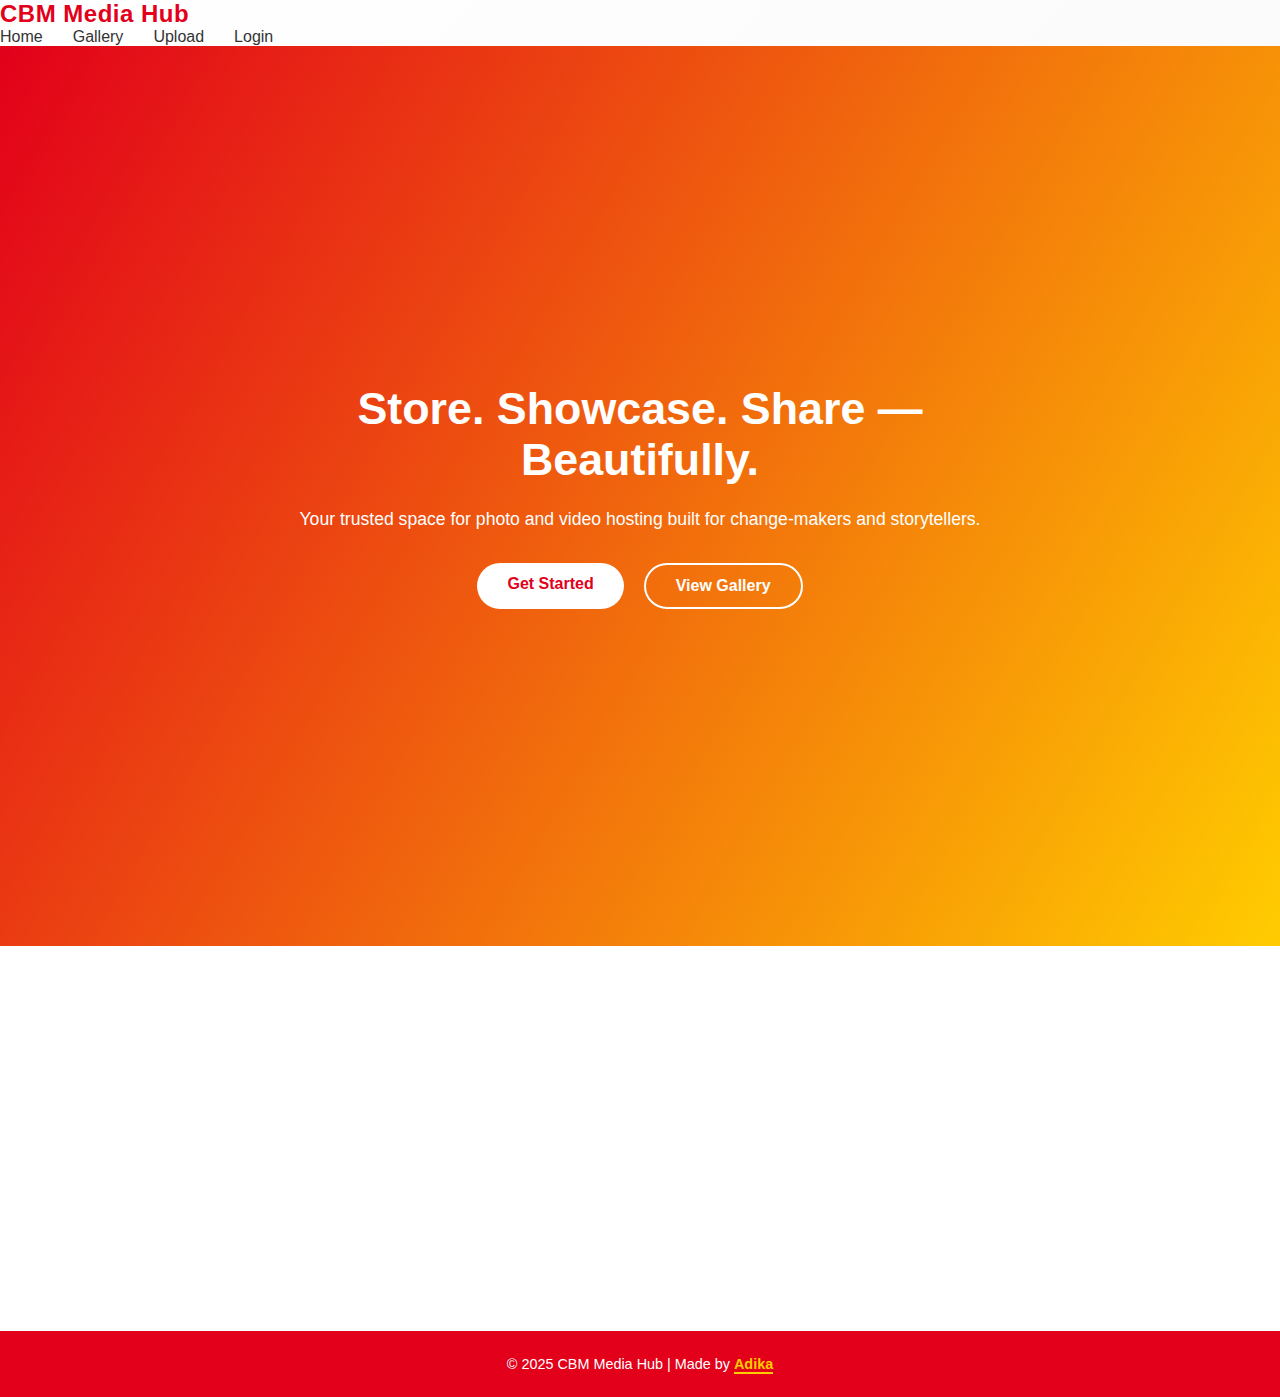
<file: CBM Gallary 2.0/landings screen.html>
<!DOCTYPE html>
<html lang="en">
<head>
  <meta charset="UTF-8" />
  <meta name="viewport" content="width=device-width, initial-scale=1.0" />
  <title>CBM Media Hub</title>
  <style>
    /* Reset & Base */
    * { margin: 0; padding: 0; box-sizing: border-box; }
    body {
      font-family: "Poppins", sans-serif;
      background: linear-gradient(135deg, #ffffff 0%, #f7f7f7 100%);
      color: #333;
      overflow-x: hidden;
      scroll-behavior: smooth;
    }

    /* Navbar */
    . nav {
      width: 100%;
      display: flex;
      justify-content: space-between;
      align-items: center;
      padding: 20px 60px;
      position: fixed;
      top: 0;
      left: 0;
      z-index: 100;
      background: rgba(255, 255, 255, 0.1);
      backdrop-filter: blur(10px);
      transform: translateY(-100%);
      animation: slideDown 1.2s ease-out forwards;
    }

    .logo {
      font-weight: 700;
      color: #e2001a;
      font-size: 1.5em;
      letter-spacing: 0.5px;
    }
    .navbar ul {
      display: flex;
      list-style: none;
      gap: 30px;
    }
    .navbar a {
      text-decoration: none;
      color: #333;
      font-weight: 500;
      position: relative;
    }
    .navbar a::after {
      content: "";
      position: absolute;
      width: 0%;
      height: 2px;
      background: #e2001a;
      left: 0;
      bottom: -3px;
      transition: 0.3s ease;
    }
    .navbar a:hover::after { width: 100%; }

    /* Hero Section */
    .hero {
      height: 100vh;
      background: linear-gradient(120deg, #e2001a 0%, #ffcc00 100%);
      display: flex;
      align-items: center;
      justify-content: center;
      text-align: center;
      padding: 0 20px;
      color: white;
      animation: fadeIn 1.5s ease;
    }
    .hero-content {
      max-width: 700px;
      animation: floatUp 1.5s ease;
    }
    .hero h1 {
      font-size: 2.8rem;
      margin-bottom: 20px;
      animation: slideUp 1.8s ease;
    }
    .hero p {
      font-size: 1.1rem;
      margin-bottom: 30px;
      line-height: 1.6;
      animation: fadeIn 2.2s ease;
    }
    .hero-buttons {
      display: flex;
      justify-content: center;
      gap: 20px;
      animation: slideUp 2.5s ease;
    }
    .btn {
      text-decoration: none;
      padding: 12px 30px;
      border-radius: 30px;
      transition: all 0.3s ease;
      font-weight: 600;
    }
    .btn.primary {
      background: white;
      color: #e2001a;
    }
    .btn.secondary {
      border: 2px solid white;
      color: white;
    }
    .btn.primary:hover {
      background: #ffcc00;
      color: #333;
    }
    .btn.secondary:hover {
      background: white;
      color: #e2001a;
    }

    /* Features */
    .features {
      display: flex;
      justify-content: center;
      align-items: stretch;
      gap: 30px;
      padding: 100px 50px;
      background: #ffffff;
      flex-wrap: wrap;
    }
    .feature-card {
      flex: 1 1 250px;
      background: #f9f9f9;
      border-radius: 15px;
      padding: 30px;
      text-align: center;
      box-shadow: 0 4px 15px rgba(0,0,0,0.1);
      transition: transform 0.4s ease, box-shadow 0.4s ease;
      opacity: 0;
      transform: translateY(40px);
    }
    .feature-card.visible {
      opacity: 1;
      transform: translateY(0);
      transition: 1s ease;
    }
    .feature-card:hover {
      transform: translateY(-10px);
      box-shadow: 0 8px 25px rgba(0,0,0,0.15);
    }
    .icon {
      font-size: 2.5rem;
      margin-bottom: 20px;
    }

    /* Footer */
    footer {
      background: #e2001a;
      color: white;
      text-align: center;
      padding: 25px 10px;
      font-size: 0.9rem;
      animation: fadeIn 2.5s ease;
    }
    footer .adika {
      color: #ffcc00;
      font-weight: bold;
      position: relative;
    }
    footer .adika::after {
      content: "";
      position: absolute;
      width: 100%;
      height: 2px;
      bottom: -2px;
      left: 0;
      background: #ffcc00;
      animation: pulse 2s infinite;
    }

    /* Animations */
    @keyframes fadeIn { from { opacity: 0; } to { opacity: 1; } }
    @keyframes slideUp { from { transform: translateY(50px); opacity: 0; } to { transform: translateY(0); opacity: 1; } }
    @keyframes floatUp { from { transform: translateY(20px); opacity: 0; } to { transform: translateY(0); opacity: 1; } }
    @keyframes slideDown { from { transform: translateY(-50px); opacity: 0; } to { transform: translateY(0); opacity: 1; } }
    @keyframes pulse {
      0% { opacity: 0.5; }
      50% { opacity: 1; }
      100% { opacity: 0.5; }
    }

    /* Responsive */
    @media(max-width: 768px) {
      .navbar { padding: 15px 25px; }
      .features { padding: 80px 20px; }
      .hero h1 { font-size: 2.2rem; }
      .hero p { font-size: 1rem; }
    }
  </style>
</head>
<body>

  <!-- Navbar -->
  <header class="navbar">
    <div class="logo">CBM Media Hub</div>
    <nav>
      <ul>
        <li><a href="#">Home</a></li>
        <li><a href="#">Gallery</a></li>
        <li><a href="#">Upload</a></li>
        <li><a href="#">Login</a></li>
      </ul>
    </nav>
  </header>

  <!-- Hero -->
  <section class="hero">
    <div class="hero-content">
      <h1>Store. Showcase. Share — Beautifully.</h1>
      <p>Your trusted space for photo and video hosting built for change-makers and storytellers.</p>
      <div class="hero-buttons">
        <a href="#" class="btn primary">Get Started</a>
        <a href="#" class="btn secondary">View Gallery</a>
      </div>
    </div>
  </section>

  <!-- Features -->
  <section class="features">
    <div class="feature-card">
      <div class="icon">📁</div>
      <h3>Easy Uploads</h3>
      <p>Drag, drop, and done. Upload your photos and videos in seconds.</p>
    </div>
    <div class="feature-card">
      <div class="icon">🔒</div>
      <h3>Secure Storage</h3>
      <p>Keep your media safe and accessible anytime, anywhere.</p>
    </div>
    <div class="feature-card">
      <div class="icon">🌍</div>
      <h3>Global Access</h3>
      <p>Share your moments privately or publicly with one simple link.</p>
    </div>
  </section>

  <!-- Footer -->
  <footer>
    <p>© 2025 CBM Media Hub | Made by <span class="adika">Adika</span> </p>
  </footer>

  <!-- Scroll Animations -->
  <script>
    const featureCards = document.querySelectorAll('.feature-card');
    const revealOnScroll = () => {
      const trigger = window.innerHeight * 0.85;
      featureCards.forEach(card => {
        const top = card.getBoundingClientRect().top;
        if (top < trigger) card.classList.add('visible');
      });
    };
    window.addEventListener('scroll', revealOnScroll);
    revealOnScroll();
  </script>
</body>
</html>
</file>
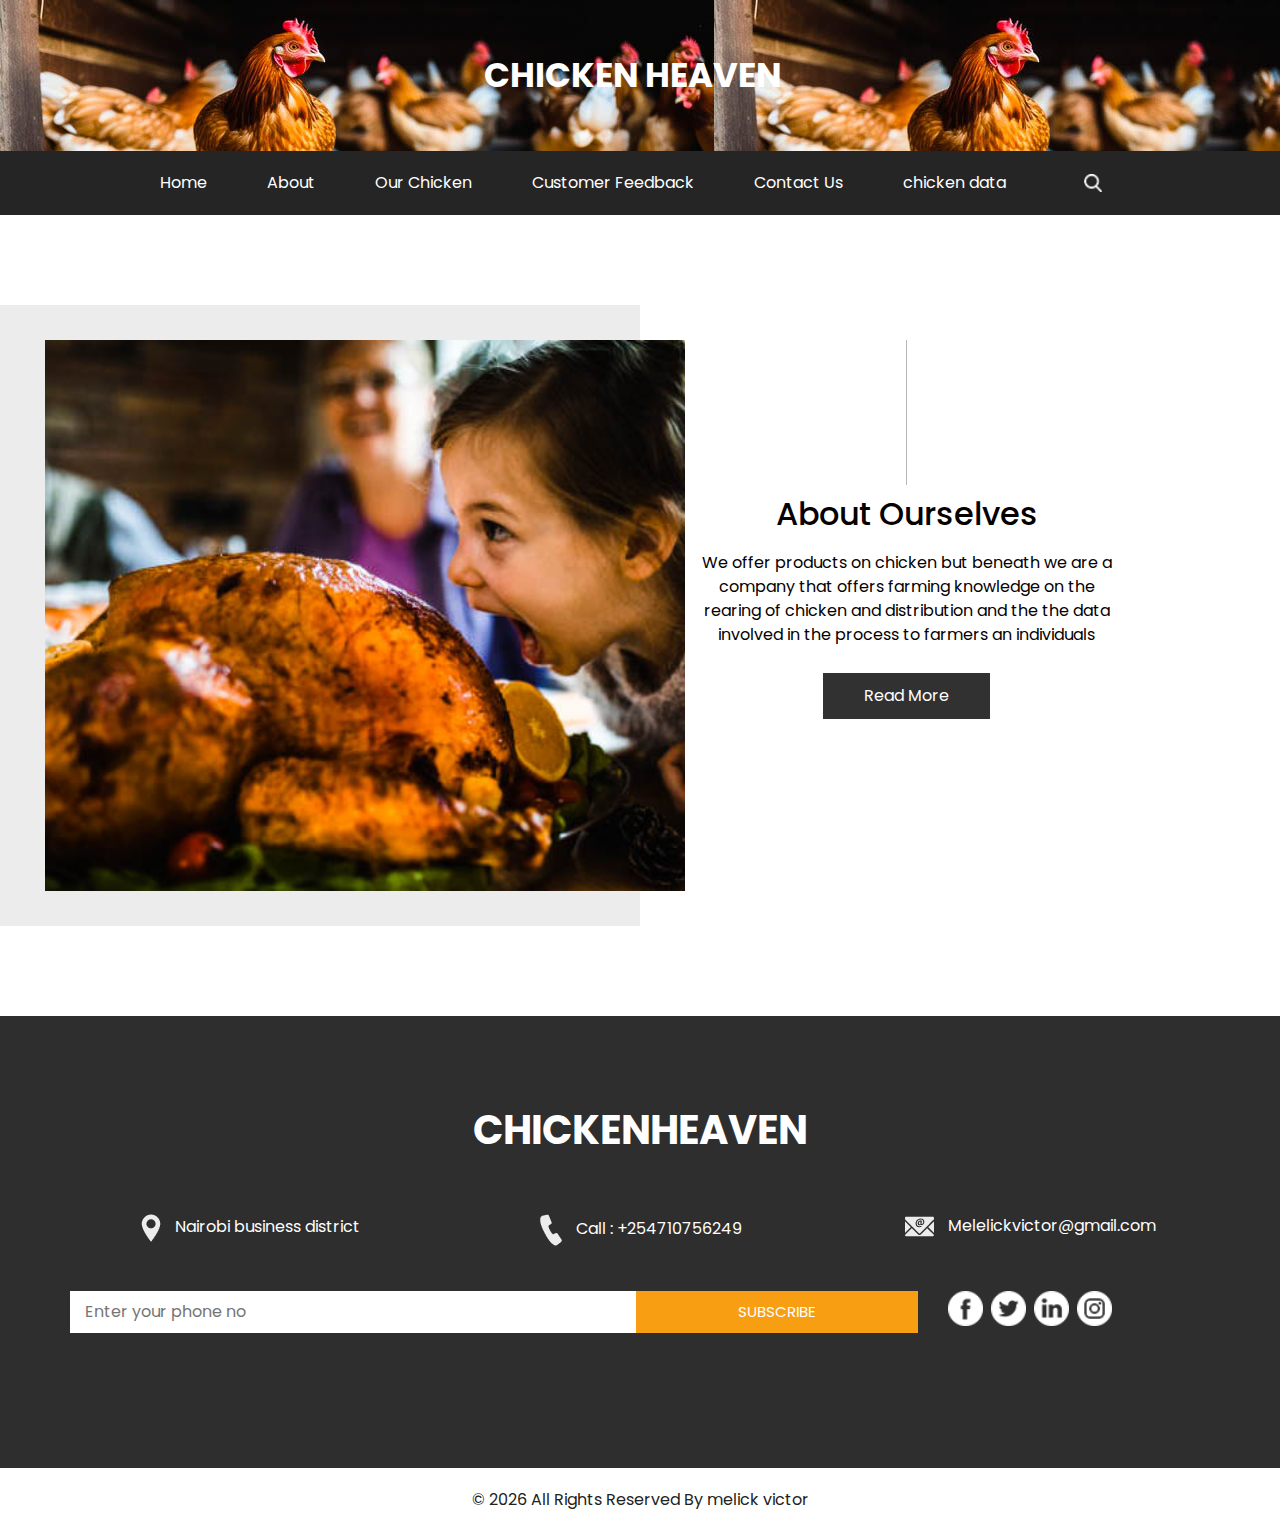
<file: chiken farming/chicken farming website/about.html>
<!DOCTYPE html>
<html>

<head>
  <!-- Basic -->
  <meta charset="utf-8" />
  <meta http-equiv="X-UA-Compatible" content="IE=edge" />
  <!-- Mobile Metas -->
  <meta name="viewport" content="width=device-width, initial-scale=1, shrink-to-fit=no" />
  <!-- Site Metas -->
  <meta name="keywords" content="" />
  <meta name="description" content="" />
  <meta name="author" content="" />

  <title>chickenheaven</title>

  <!-- slider stylesheet -->
  <link rel="stylesheet" type="text/css" href="https://cdnjs.cloudflare.com/ajax/libs/OwlCarousel2/2.1.3/assets/owl.carousel.min.css" />

  <!-- bootstrap core css -->
  <link rel="stylesheet" type="text/css" href="css/bootstrap.css" />

  <!-- fonts style -->
  <link href="https://fonts.googleapis.com/css?family=Baloo+Chettan|Dosis:400,600,700|Poppins:400,600,700&display=swap" rel="stylesheet" />
  <!-- Custom styles for this template -->
  <link href="css/style.css" rel="stylesheet" />
  <!-- responsive style -->
  <link href="css/responsive.css" rel="stylesheet" />
</head>

<body class="sub_page">
  <div class="hero_area">
    <!-- header section strats -->
    <div class="brand_box">
      <a class="navbar-brand" href="index.html">
        <span>
          Chicken heaven
        </span>
      </a>
    </div>
    <!-- end header section -->
  </div>

  <!-- nav section -->

  <section class="nav_section">
    <div class="container">
      <div class="custom_nav2">
        <nav class="navbar navbar-expand custom_nav-container ">
          <button class="navbar-toggler" type="button" data-toggle="collapse" data-target="#navbarSupportedContent" aria-controls="navbarSupportedContent" aria-expanded="false" aria-label="Toggle navigation">
            <span class="navbar-toggler-icon"></span>
          </button>

          <div class="collapse navbar-collapse" id="navbarSupportedContent">
            <div class="d-flex  flex-column flex-lg-row align-items-center">
              <ul class="navbar-nav  ">
                <li class="nav-item active">
                  <a class="nav-link" href="index.html">Home <span class="sr-only">(current)</span></a>
                </li>
                <li class="nav-item">
                  <a class="nav-link" href="about.html">About </a>
                </li>
                <li class="nav-item">
                  <a class="nav-link" href="types of chicken.html">Our Chicken </a>
                </li>
                <li class="nav-item">
                  <a class="nav-link" href="customer feedback.html">Customer Feedback</a>
                </li>
                <li class="nav-item">
                  <a class="nav-link" href="contact.html">Contact Us</a>
                </li>
                <li class="nav-item">
                  <a class="nav-link" href="table page.html">chicken data</a>
                </li>
              </ul>
              <form class="form-inline my-2 my-lg-0 ml-0 ml-lg-4 mb-3 mb-lg-0">
                <button class="btn  my-2 my-sm-0 nav_search-btn" type="submit"></button>
              </form>
            </div>
          </div>
        </nav>
      </div>
    </div>
  </section>

  <!-- end nav section -->

  <!-- about section -->

  <section class="about_section layout_padding">
    <div class="container-fluid">
      <div class="row">
        <div class="col-md-6 px-0">
          <div class="img-box">
            <img src="images/meal1.jpg" alt="">
          </div>
        </div>
        <div class="col-md-5">
          <div class="detail-box">
            <div class="heading_container">
              <hr>
              <h2>
                About Ourselves
              </h2>
            </div>
            <p>
              We offer products on chicken but beneath we are a company that
               offers farming knowledge on the rearing of chicken and distribution and the the data 
               involved in the process to farmers an individuals
            </p>
            <a href="">
              Read More
            </a>
          </div>
        </div>
      </div>
    </div>
  </section>

  <!-- end about section -->

  <!-- info section -->

  <section class="info_section layout_padding">
    <div class="container">
      <div class="info_logo">
        <h2>
          chickenheaven
        </h2>
      </div>
      <div class="info_contact">
        <div class="row">
          <div class="col-md-4">
            <a href="">
              <img src="images/location.png" alt="">
              <span>
                Nairobi business district
              </span>
            </a>
          </div>
          <div class="col-md-4">
            <a href="">
              <img src="images/call.png" alt="">
              <span>
                Call : +254710756249
              </span>
            </a>
          </div>
          <div class="col-md-4">
            <a href="">
              <img src="images/mail.png" alt="">
              <span>
                Melelickvictor@gmail.com
              </span>
            </a>
          </div>
        </div>
      </div>
      <div class="row">
        <div class="col-md-8 col-lg-9">
          <div class="info_form">
            <form action="">
              <input type="text" placeholder="Enter your phone no">
              <button>
                subscribe
              </button>
            </form>
          </div>
        </div>
        <div class="col-md-4 col-lg-3">
          <div class="info_social">
            <div>
              <a href="">
                <img src="images/facebook-logo-button.png" alt="">
              </a>
            </div>
            <div>
              <a href="">
                <img src="images/twitter-logo-button.png" alt="">
              </a>
            </div>
            <div>
              <a href="">
                <img src="images/linkedin.png" alt="">
              </a>
            </div>
            <div>
              <a href="">
                <img src="images/instagram.png" alt="">
              </a>
            </div>
          </div>
        </div>
      </div>

    </div>
  </section>

  <!-- end info section -->


  <!-- footer section -->
  <section class="container-fluid footer_section">
    <p>
      &copy; <span id="displayYear"></span> All Rights Reserved By
      <a href="https://html.design/">melick victor</a>
    </p>
  </section>
  <!-- footer section -->


  <script type="text/javascript" src="js/jquery-3.4.1.min.js"></script>
  <script type="text/javascript" src="js/bootstrap.js"></script>
  <script type="text/javascript" src="js/custom.js"></script>
</body>

</html>
</file>
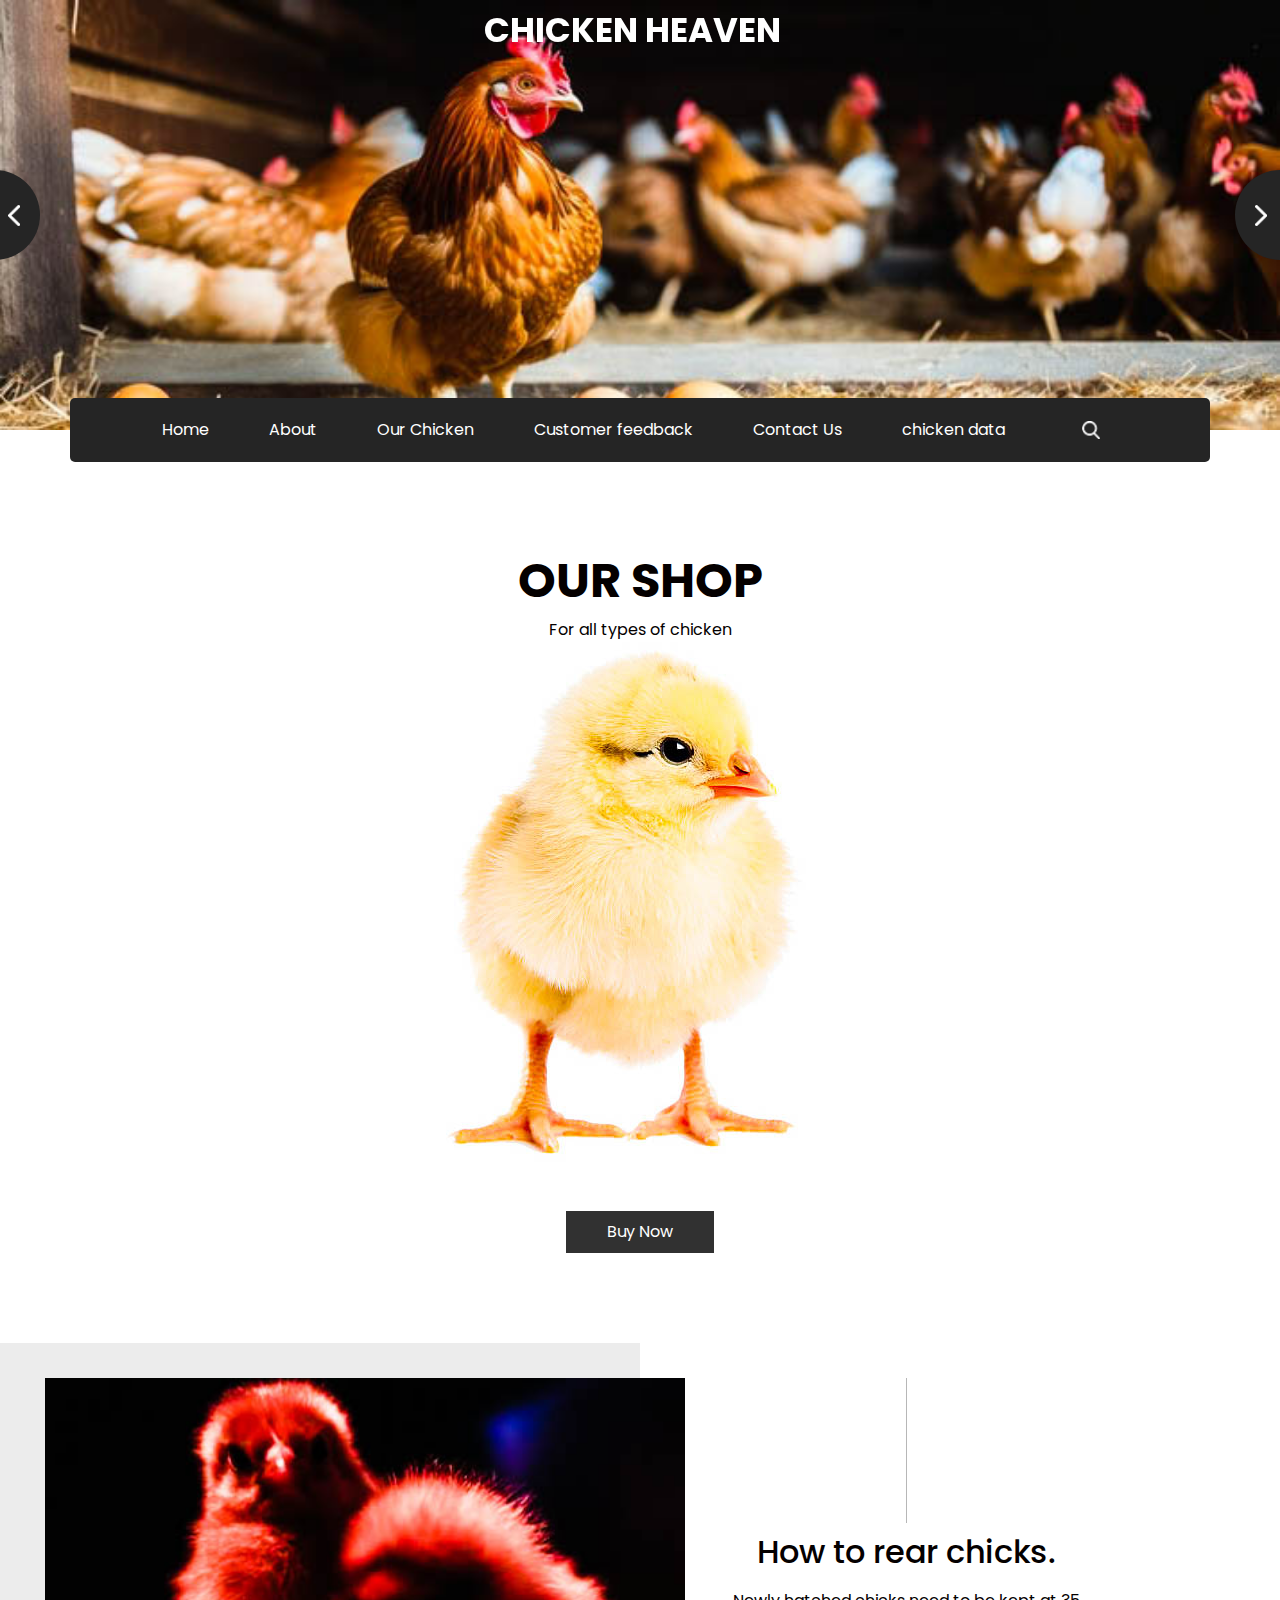
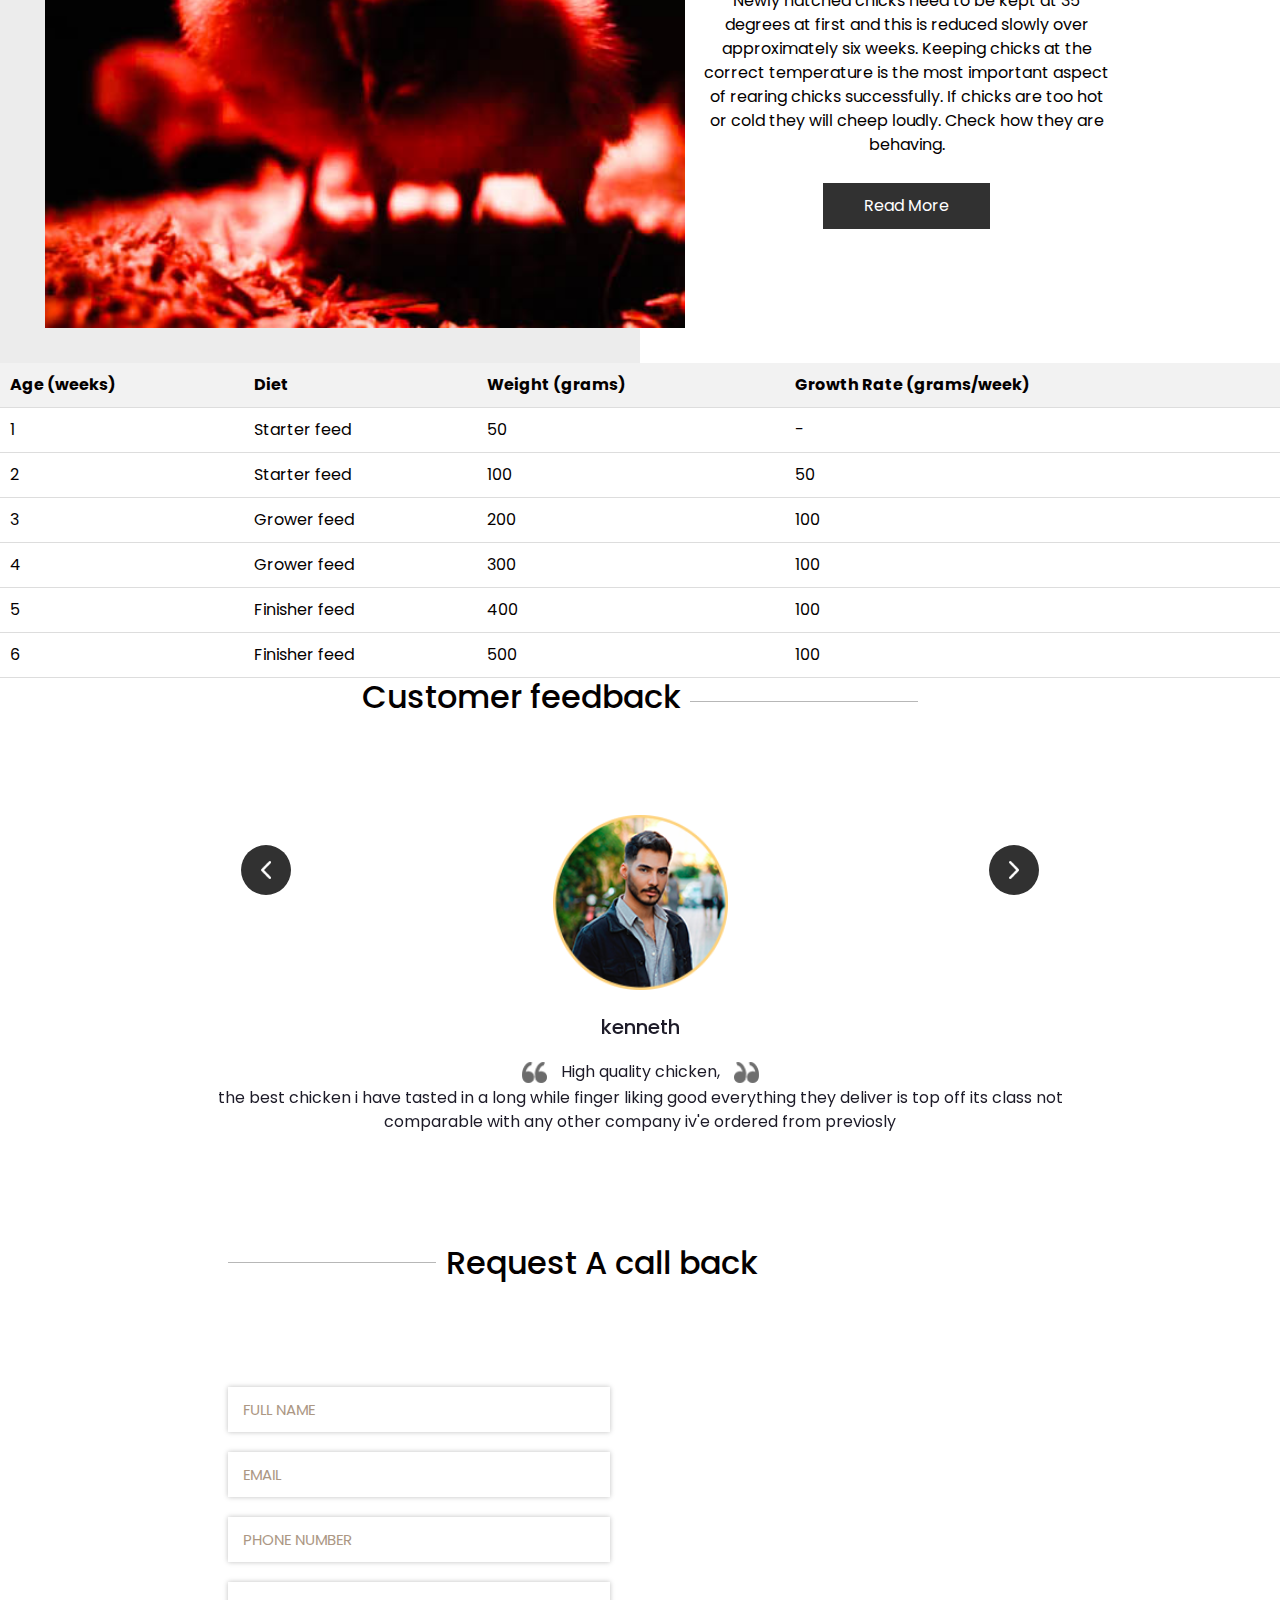
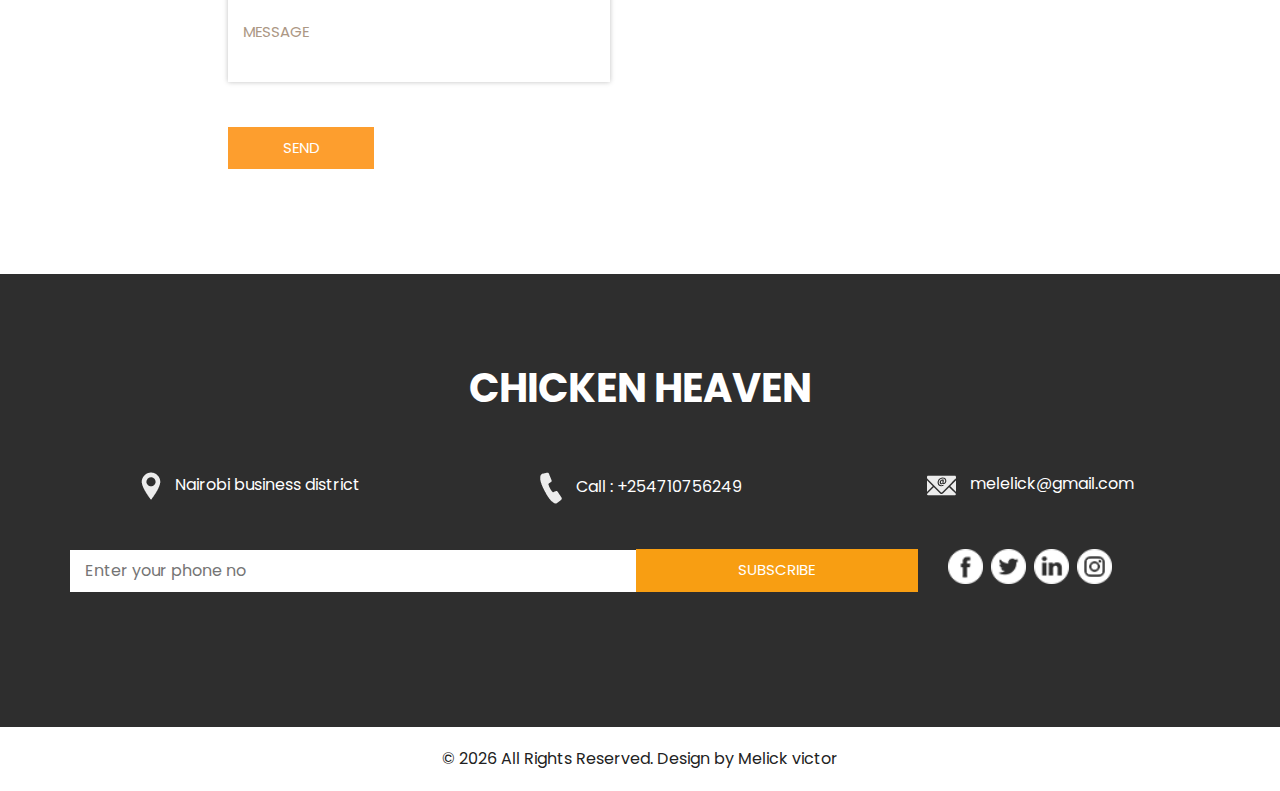
<file: chiken farming/chicken farming website/chicks info.html>
<!DOCTYPE html>
<html>

<head>
  <!-- Basic -->
  <meta charset="utf-8" />
  <meta http-equiv="X-UA-Compatible" content="IE=edge" />
  <!-- Mobile Metas -->
  <meta name="viewport" content="width=device-width, initial-scale=1, shrink-to-fit=no" />
  <!-- Site Metas -->
  <meta name="keywords" content="" />
  <meta name="description" content="" />
  <meta name="author" content="" />

  <title>Chicken heaven</title>

  <!-- slider stylesheet -->
  <link rel="stylesheet" type="text/css" href="https://cdnjs.cloudflare.com/ajax/libs/OwlCarousel2/2.1.3/assets/owl.carousel.min.css" />

  <!-- bootstrap core css -->
  <link rel="stylesheet" type="text/css" href="css/bootstrap.css" />

  <!-- fonts style -->
  <link href="https://fonts.googleapis.com/css?family=Baloo+Chettan|Dosis:400,600,700|Poppins:400,600,700&display=swap" rel="stylesheet" />
  <!-- Custom styles for this template -->
  <link href="css/style.css" rel="stylesheet" />
  <!-- responsive style -->
  <link href="css/responsive.css" rel="stylesheet" />
</head>

<body>
  <div class="hero_area">
    <!-- header section strats -->
    <div class="brand_box">
      <a class="navbar-brand" href="index.html">
        <span>
          Chicken heaven
        </span>
      </a>
    </div>
    <!-- end header section -->
    <!-- slider section -->
    <section class=" slider_section position-relative">
      <div id="carouselExampleControls" class="carousel slide " data-ride="carousel">
        <div class="carousel-inner">
          <div class="carousel-item active">
            <div class="img-box">
              <img src="images/long1.jpg" alt="">
            </div>
          </div>
          <div class="carousel-item">
            <div class="img-box">
              <img src="images/long1.jpg" alt="">
            </div>
          </div>
          <div class="carousel-item">
            <div class="img-box">
              <img src="images/long1.jpg" alt="">
            </div>
          </div>
        </div>
        <a class="carousel-control-prev" href="#carouselExampleControls" role="button" data-slide="prev">
          <span class="sr-only">Previous</span>
        </a>
        <a class="carousel-control-next" href="#carouselExampleControls" role="button" data-slide="next">
          <span class="sr-only">Next</span>
        </a>
      </div>
    </section>
    <!-- end slider section -->
  </div>

  <!-- nav section -->

  <section class="nav_section">
    <div class="container">
      <div class="custom_nav2">
        <nav class="navbar navbar-expand custom_nav-container ">
          <button class="navbar-toggler" type="button" data-toggle="collapse" data-target="#navbarSupportedContent" aria-controls="navbarSupportedContent" aria-expanded="false" aria-label="Toggle navigation">
            <span class="navbar-toggler-icon"></span>
          </button>

          <div class="collapse navbar-collapse" id="navbarSupportedContent">
            <div class="d-flex  flex-column flex-lg-row align-items-center">
              <ul class="navbar-nav  ">
                <li class="nav-item active">
                  <a class="nav-link" href="index.html">Home <span class="sr-only">(current)</span></a>
                </li>
                <li class="nav-item">
                  <a class="nav-link" href="about.html">About </a>
                </li>
                <li class="nav-item">
                  <a class="nav-link" href="types of chicken.html">Our Chicken </a>
                </li>
                <li class="nav-item">
                  <a class="nav-link" href="customer feedback.html">Customer feedback</a>
                </li>
                <li class="nav-item">
                  <a class="nav-link" href="contact.html">Contact Us</a>
                </li>
                <li class="nav-item">
                  <a class="nav-link" href="table page.html">chicken data</a>
                </li>
              </ul>
              <form class="form-inline my-2 my-lg-0 ml-0 ml-lg-4 mb-3 mb-lg-0">
                <button class="btn  my-2 my-sm-0 nav_search-btn" type="submit"></button>
              </form>
            </div>
          </div>
        </nav>
      </div>
    </div>
  </section>

  <!-- end nav section -->

  <!-- shop section -->

  <section class="shop_section layout_padding">
    <div class="container">
      <div class="box">
        <div class="detail-box">
          <h2>
            Our shop
          </h2>
          <p>
            For all types of chicken
          </p>
        </div>
        <div class="img-box">
          <img src="images/chick.jpg" alt="">
        </div>
        <div class="btn-box">
          <a href="">
            Buy Now
          </a>
        </div>
      </div>
    </div>
  </section>

  <!-- end shop section -->

  <!-- about section -->

  <section class="about_section">
    <div class="container-fluid">
      <div class="row">
        <div class="col-md-6 px-0">
          <div class="img-box">
            <img src="images/brooder2.jpg" alt="">
          </div>
        </div>
        <div class="col-md-5">
          <div class="detail-box">
            <div class="heading_container">
              <hr>
              <h2>
                How to rear chicks.
              </h2>
            </div>
            <p>
              Newly hatched chicks need to be kept at 35 degrees at first and this is reduced slowly over approximately six weeks. Keeping chicks at the correct temperature is the most important aspect of rearing chicks successfully. If chicks are too hot or cold they will cheep loudly. Check how they are behaving.
            </p>
            <a href="">
              Read More
            </a>
          </div>
        </div>
      </div>
    </div>
  </section>

  <!-- end about section -->

  <!-- fruit section -->

  <!DOCTYPE html>
  <html>
  <head>
    <style>
      /* CSS styles for the table */
      table {
        width: 100%;
        border-collapse: collapse;
      }
      
      th {
        padding: 10px;
        text-align: left;
        background-color: #f2f2f2;
        border-bottom: 1px solid #ddd;
      }
      
      td {
        padding: 10px;
        border-bottom: 1px solid #ddd;
      }
    </style>
  </head>
  <body>
    <table>
      <tr>
        <th>Age (weeks)</th>
        <th>Diet</th>
        <th>Weight (grams)</th>
        <th>Growth Rate (grams/week)</th>
      </tr>
      <tr>
        <td>1</td>
        <td>Starter feed</td>
        <td>50</td>
        <td>-</td>
      </tr>
      <tr>
        <td>2</td>
        <td>Starter feed</td>
        <td>100</td>
        <td>50</td>
      </tr>
      <tr>
        <td>3</td>
        <td>Grower feed</td>
        <td>200</td>
        <td>100</td>
      </tr>
      <tr>
        <td>4</td>
        <td>Grower feed</td>
        <td>300</td>
        <td>100</td>
      </tr>
      <tr>
        <td>5</td>
        <td>Finisher feed</td>
        <td>400</td>
        <td>100</td>
      </tr>
      <tr>
        <td>6</td>
        <td>Finisher feed</td>
        <td>500</td>
        <td>100</td>
      </tr>
    </table>
  </body>
  </html>
  <!-- end fruit section -->


  <!-- client section -->

  <section class="client_section layout_padding-bottom">
    <div class="container ">
      <div class="heading_container">
        <h2>
          Customer feedback
        </h2>
        <hr>
      </div>
      <div id="carouselExample2Controls" class="carousel slide" data-ride="carousel">
        <div class="carousel-inner">
          <div class="carousel-item active">
            <div class="client_container layout_padding-top">
              <div class="img-box">
                <img src="images/client-img.png" alt="">
              </div>
              <div class="detail-box">
                <h5>
                  kenneth
                </h5>
                <p>
                  <img src="images/left-quote.png" alt="">
                  <span>
                    High quality chicken,
                  </span>
                  <img src="images/right-quote.png" alt=""> <br>
                  the best chicken i have tasted in a long while finger liking good
                  everything they deliver is top off its class not comparable
                  with any other company iv'e ordered from previosly
                  
                  
                </p>
              </div>
            </div>
          </div>
          <div class="carousel-item">
            <div class="client_container layout_padding-top">
              <div class="img-box">
                <img src="images/client-img.png" alt="">
              </div>
              <div class="detail-box">
                <h5>
                  Jane
                </h5>
                <p>
                  <img src="images/left-quote.png" alt="">
                  <span>
                    Wonderful service,
                  </span>
                  <img src="images/right-quote.png" alt=""> <br>
                 
                  Chicken heaven came to my rescue when i was in need. they delivered the chicken directly and fast 
                  after my supplier bailed on me. helping save the day and enabling me be able to please my customer
                  even the customers were delighted by the succelent meat
                
    
                </p>
              </div>
            </div>
          </div>
          <div class="carousel-item">
            <div class="client_container layout_padding-top">
              <div class="img-box">
                <img src="images/client-img.png" alt="">
              </div>
              <div class="detail-box">
                <h5>
                  Omondi
                </h5>
                <p>
                  <img src="images/left-quote.png" alt="">
                  <span>
                    the best partner a chicken farmer can have,
                  </span>
                  <img src="images/right-quote.png" alt=""> <br>
                  
                  As poultry farmer i only trust chicken heaven to have my back when it comes to all my needs
                  the birds of the highest quality and comes delivered very safely
                  They also uphold animal rights what better could you want
                </p>
              </div>
            </div>
          </div>
        </div>
        <a class="carousel-control-prev" href="#carouselExample2Controls" role="button" data-slide="prev">
          <span class="sr-only">Previous</span>
        </a>
        <a class="carousel-control-next" href="#carouselExample2Controls" role="button" data-slide="next">
          <span class="sr-only">Next</span>
        </a>
      </div>

    </div>
  </section>

  <!-- end client section -->


  <!-- contact section -->
  <section class="contact_section layout_padding-bottom">
    <div class="container-fluid">
      <div class="row">
        <div class="offset-lg-2 col-md-10 offset-md-1">
          <div class="heading_container">
            <hr>
            <h2>
              Request A call back
            </h2>
          </div>
        </div>
      </div>

      <div class="layout_padding2-top">
        <div class="row">
          <div class="col-lg-4 offset-lg-2 col-md-5 offset-md-1">
            <form action="">
              <div class="contact_form-container">
                <div>
                  <div>
                    <input type="text" placeholder="Full Name" />
                  </div>
                  <div>
                    <input type="email" placeholder="Email" />
                  </div>
                  <div>
                    <input type="text" placeholder="Phone Number" />
                  </div>
                  <div>
                    <input type="text" class="message_input" placeholder="Message" />
                  </div>
                  <div>
                    <button type="submit">
                      Send
                    </button>
                  </div>
                </div>
              </div>
            </form>
          </div>
          <div class="col-md-6 px-0">
            <div class="map_container">
              <div class="map-responsive">
                <div class="mapouter"><div class="gmap_canvas"><iframe width="100%" height="100%" id="gmap_canvas" src="https://maps.google.com/maps?q=nairobi&t=&z=10&ie=UTF8&iwloc=&output=embed" frameborder="0" scrolling="no" marginheight="0" marginwidth="0"></iframe><a href="https://2yu.co">2yu</a><br><style>.mapouter{position:relative;text-align:right;height:100%;width:100%;}</style><a href="https://embedgooglemap.2yu.co/">html embed google map</a><style>.gmap_canvas {overflow:hidden;background:none!important;height:100%;width:100%;}</style></div></div>
              </div>
            </div>
          </div>
        </div>
      </div>
    </div>
  </section>
  <!-- end contact section -->


  <!-- info section -->

  <section class="info_section layout_padding">
    <div class="container">
      <div class="info_logo">
        <h2>
          Chicken Heaven
        </h2>
      </div>
      <div class="info_contact">
        <div class="row">
          <div class="col-md-4">
            <a href="">
              <img src="images/location.png" alt="">
              <span>
                Nairobi business district
              </span>
            </a>
          </div>
          <div class="col-md-4">
            <a href="">
              <img src="images/call.png" alt="">
              <span>
                Call : +254710756249
              </span>
            </a>
          </div>
          <div class="col-md-4">
            <a href="">
              <img src="images/mail.png" alt="">
              <span>
                melelick@gmail.com
              </span>
            </a>
          </div>
        </div>
      </div>
      <div class="row">
        <div class="col-md-8 col-lg-9">
          <div class="info_form">
            <form action="">
              <input type="text" placeholder="Enter your phone no">
              <button>
                subscribe
              </button>
            </form>
          </div>
        </div>
        <div class="col-md-4 col-lg-3">
          <div class="info_social">
            <div>
              <a href="">
                <img src="images/facebook-logo-button.png" alt="">
              </a>
            </div>
            <div>
              <a href="">
                <img src="images/twitter-logo-button.png" alt="">
              </a>
            </div>
            <div>
              <a href="">
                <img src="images/linkedin.png" alt="">
              </a>
            </div>
            <div>
              <a href="">
                <img src="images/instagram.png" alt="">
              </a>
            </div>
          </div>
        </div>
      </div>

    </div>
  </section>

  <!-- end info section -->


  <!-- footer section -->
  <section class="container-fluid footer_section ">
    <p>
      &copy; <span id="displayYear"></span> All Rights Reserved. Design by
      <a href="https://html.design/">Melick victor</a>
    </p>
  </section>
  <!-- footer section -->

  <script type="text/javascript" src="js/jquery-3.4.1.min.js"></script>
  <script type="text/javascript" src="js/bootstrap.js"></script>
  <script type="text/javascript" src="js/custom.js"></script>

</body>

</html>
</file>
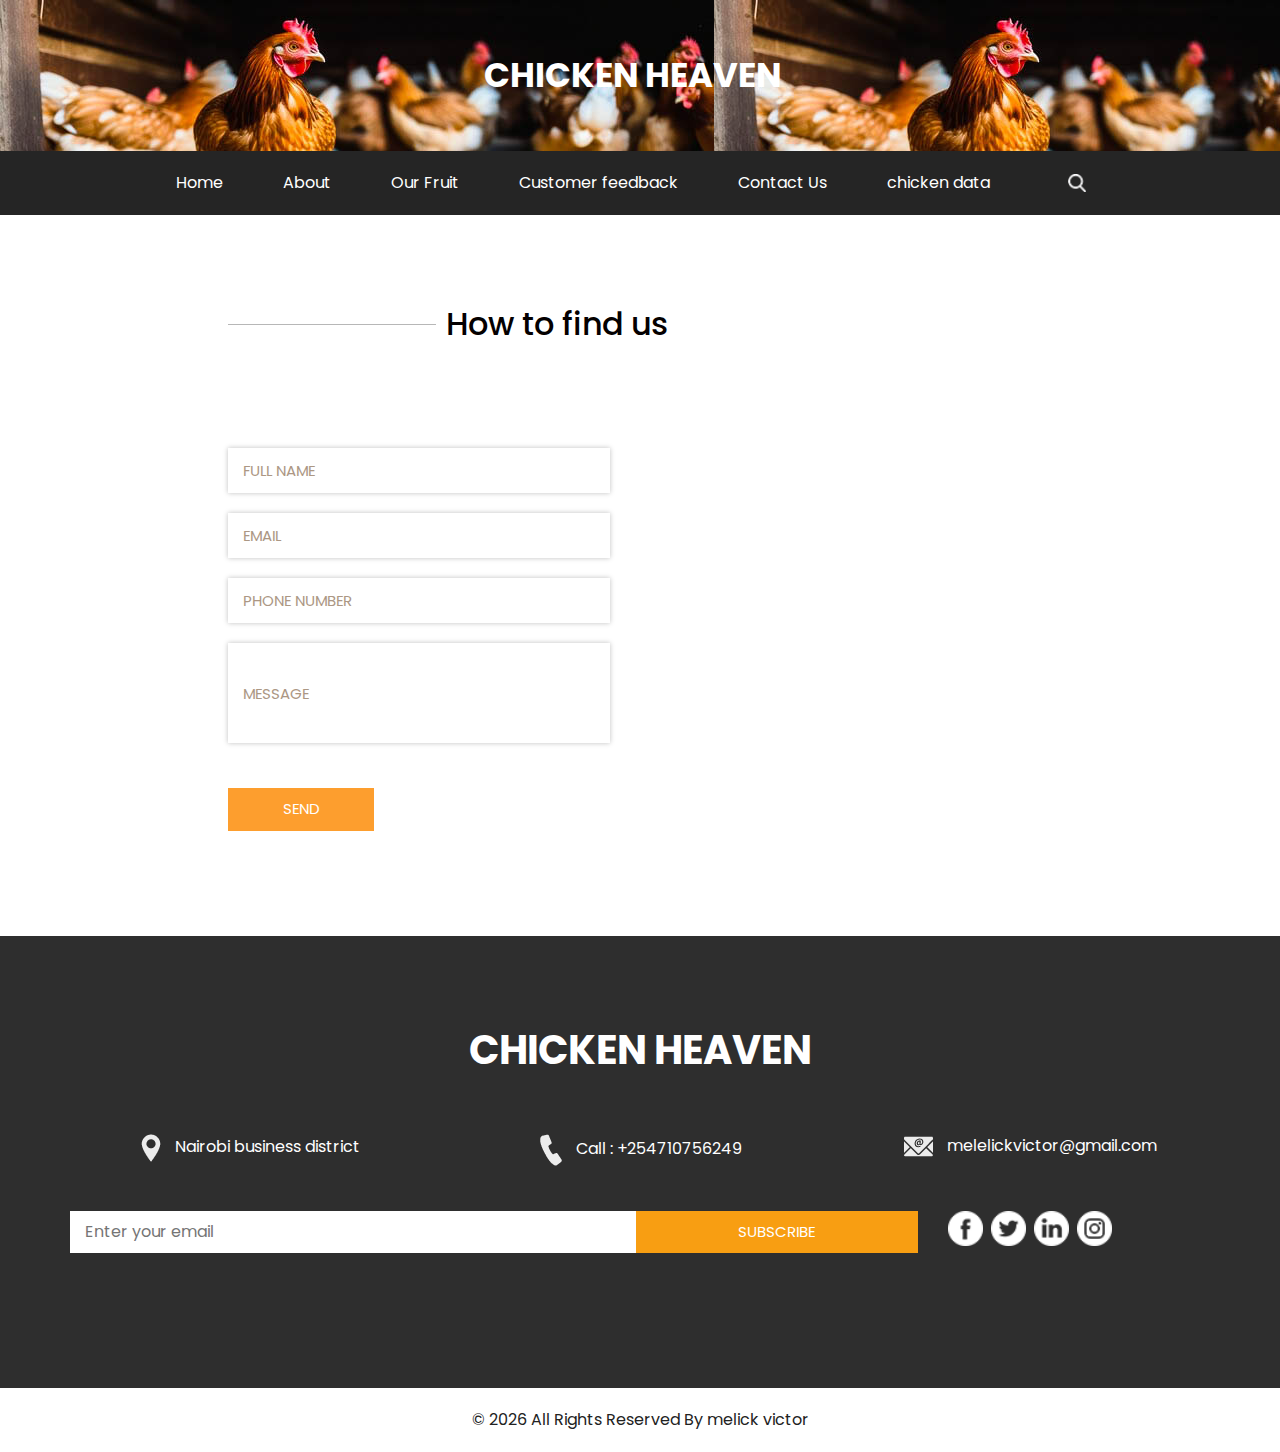
<file: chiken farming/chicken farming website/contact.html>
<!DOCTYPE html>
<html>

<head>
  <!-- Basic -->
  <meta charset="utf-8" />
  <meta http-equiv="X-UA-Compatible" content="IE=edge" />
  <!-- Mobile Metas -->
  <meta name="viewport" content="width=device-width, initial-scale=1, shrink-to-fit=no" />
  <!-- Site Metas -->
  <meta name="keywords" content="" />
  <meta name="description" content="" />
  <meta name="author" content="" />

  <title>Chicken heaven</title>

  <!-- slider stylesheet -->
  <link rel="stylesheet" type="text/css" href="https://cdnjs.cloudflare.com/ajax/libs/OwlCarousel2/2.1.3/assets/owl.carousel.min.css" />

  <!-- bootstrap core css -->
  <link rel="stylesheet" type="text/css" href="css/bootstrap.css" />

  <!-- fonts style -->
  <link href="https://fonts.googleapis.com/css?family=Baloo+Chettan|Dosis:400,600,700|Poppins:400,600,700&display=swap" rel="stylesheet" />
  <!-- Custom styles for this template -->
  <link href="css/style.css" rel="stylesheet" />
  <!-- responsive style -->
  <link href="css/responsive.css" rel="stylesheet" />
</head>

<body class="sub_page">
  <div class="hero_area">
    <!-- header section strats -->
    <div class="brand_box">
      <a class="navbar-brand" href="index.html">
        <span>
          Chicken Heaven
        </span>
      </a>
    </div>
    <!-- end header section -->
  </div>

  <!-- nav section -->

  <section class="nav_section">
    <div class="container">
      <div class="custom_nav2">
        <nav class="navbar navbar-expand custom_nav-container ">
          <button class="navbar-toggler" type="button" data-toggle="collapse" data-target="#navbarSupportedContent" aria-controls="navbarSupportedContent" aria-expanded="false" aria-label="Toggle navigation">
            <span class="navbar-toggler-icon"></span>
          </button>

          <div class="collapse navbar-collapse" id="navbarSupportedContent">
            <div class="d-flex  flex-column flex-lg-row align-items-center">
              <ul class="navbar-nav  ">
                <li class="nav-item active">
                  <a class="nav-link" href="index.html">Home <span class="sr-only">(current)</span></a>
                </li>
                <li class="nav-item">
                  <a class="nav-link" href="about.html">About </a>
                </li>
                <li class="nav-item">
                  <a class="nav-link" href="types of chicken.html">Our Fruit </a>
                </li>
                <li class="nav-item">
                  <a class="nav-link" href="customer feedback.html">Customer feedback</a>
                </li>
                <li class="nav-item">
                  <a class="nav-link" href="contact.html">Contact Us</a>
                </li>
                <li class="nav-item">
                  <a class="nav-link" href="table page.html">chicken data</a>
                </li>
              </ul>
              <form class="form-inline my-2 my-lg-0 ml-0 ml-lg-4 mb-3 mb-lg-0">
                <button class="btn  my-2 my-sm-0 nav_search-btn" type="submit"></button>
              </form>
            </div>
          </div>
        </nav>
      </div>
    </div>
  </section>

  <!-- end nav section -->


  <!-- contact section -->
  <section class="contact_section layout_padding">
    <div class="container-fluid">
      <div class="row">
        <div class="offset-lg-2 col-md-10 offset-md-1">
          <div class="heading_container">
            <hr>
            <h2>
              How to find us
            </h2>
          </div>
        </div>
      </div>

      <div class="layout_padding2-top">
        <div class="row">
          <div class="col-lg-4 offset-lg-2 col-md-5 offset-md-1">
            <form action="">
              <div class="contact_form-container">
                <div>
                  <div>
                    <input type="text" placeholder="Full Name" />
                  </div>
                  <div>
                    <input type="email" placeholder="Email" />
                  </div>
                  <div>
                    <input type="text" placeholder="Phone Number" />
                  </div>
                  <div>
                    <input type="text" class="message_input" placeholder="Message" />
                  </div>
                  <div>
                    <button type="submit">
                      Send
                    </button>
                  </div>
                </div>
              </div>
            </form>
          </div>
          <div class="col-md-6 px-0">
            <div class="map_container">
              <div class="map-responsive">
                <div class="mapouter"><div class="gmap_canvas"><iframe width="100%" height="100%" id="gmap_canvas" src="https://maps.google.com/maps?q=nairobi&t=&z=10&ie=UTF8&iwloc=&output=embed" frameborder="0" scrolling="no" marginheight="0" marginwidth="0"></iframe><a href="https://2yu.co">2yu</a><br><style>.mapouter{position:relative;text-align:right;height:100%;width:100%;}</style><a href="https://embedgooglemap.2yu.co/">html embed google map</a><style>.gmap_canvas {overflow:hidden;background:none!important;height:100%;width:100%;}</style></div></div>
              </div>
            </div>
          </div>
        </div>
      </div>
    </div>
  </section>
  <!-- end contact section -->


  <!-- info section -->

  <section class="info_section layout_padding">
    <div class="container">
      <div class="info_logo">
        <h2>
          Chicken heaven
        </h2>
      </div>
      <div class="info_contact">
        <div class="row">
          <div class="col-md-4">
            <a href="">
              <img src="images/location.png" alt="">
              <span>
                Nairobi business district
              </span>
            </a>
          </div>
          <div class="col-md-4">
            <a href="">
              <img src="images/call.png" alt="">
              <span>
                Call : +254710756249
              </span>
            </a>
          </div>
          <div class="col-md-4">
            <a href="">
              <img src="images/mail.png" alt="">
              <span>
                melelickvictor@gmail.com
              </span>
            </a>
          </div>
        </div>
      </div>
      <div class="row">
        <div class="col-md-8 col-lg-9">
          <div class="info_form">
            <form action="">
              <input type="text" placeholder="Enter your email">
              <button>
                subscribe
              </button>
            </form>
          </div>
        </div>
        <div class="col-md-4 col-lg-3">
          <div class="info_social">
            <div>
              <a href="">
                <img src="images/facebook-logo-button.png" alt="">
              </a>
            </div>
            <div>
              <a href="">
                <img src="images/twitter-logo-button.png" alt="">
              </a>
            </div>
            <div>
              <a href="">
                <img src="images/linkedin.png" alt="">
              </a>
            </div>
            <div>
              <a href="">
                <img src="images/instagram.png" alt="">
              </a>
            </div>
          </div>
        </div>
      </div>

    </div>
  </section>

  <!-- end info section -->


  <!-- footer section -->
  <section class="container-fluid footer_section">
    <p>
      &copy; <span id="displayYear"></span> All Rights Reserved By
      <a href="https://html.design/">melick victor</a>
    </p>
  </section>
  <!-- footer section -->


  <script type="text/javascript" src="js/jquery-3.4.1.min.js"></script>
  <script type="text/javascript" src="js/bootstrap.js"></script>
  <script type="text/javascript" src="js/custom.js"></script>

</body>

</html>
</file>
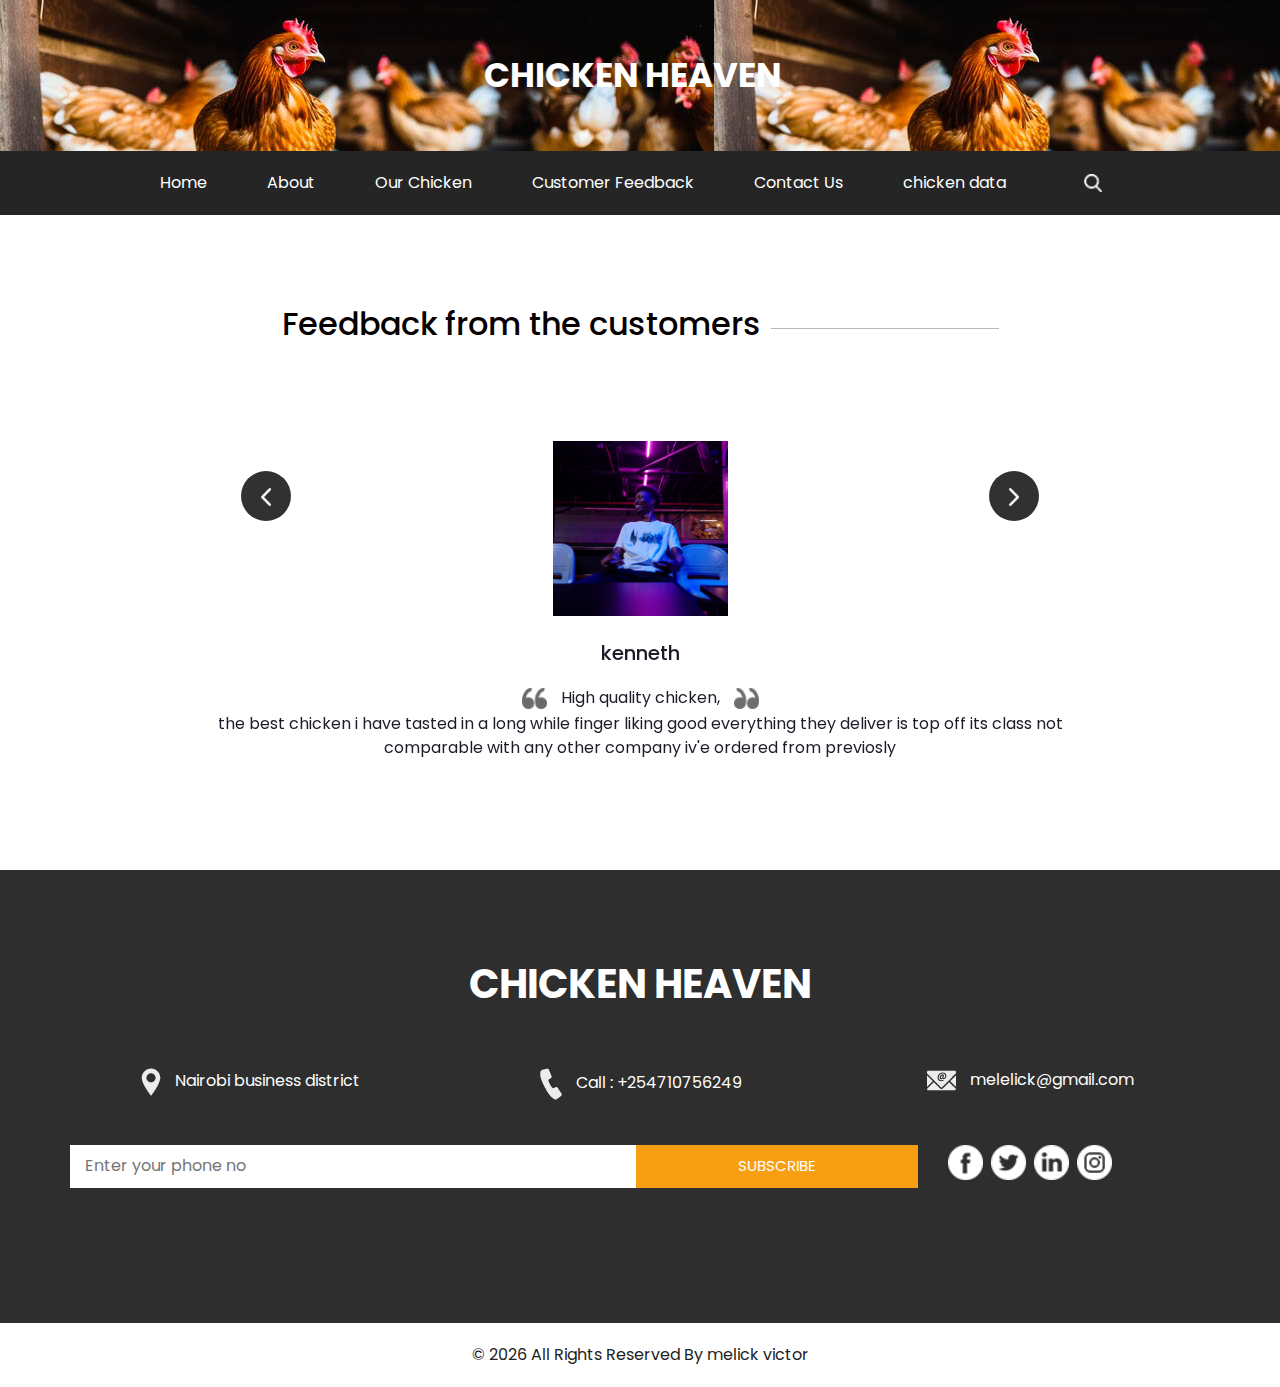
<file: chiken farming/chicken farming website/customer feedback.html>
<!DOCTYPE html>
<html>

<head>
  <!-- Basic -->
  <meta charset="utf-8" />
  <meta http-equiv="X-UA-Compatible" content="IE=edge" />
  <!-- Mobile Metas -->
  <meta name="viewport" content="width=device-width, initial-scale=1, shrink-to-fit=no" />
  <!-- Site Metas -->
  <meta name="keywords" content="" />
  <meta name="description" content="" />
  <meta name="author" content="" />

  <title>Chicken heaven</title>

  <!-- slider stylesheet -->
  <link rel="stylesheet" type="text/css" href="https://cdnjs.cloudflare.com/ajax/libs/OwlCarousel2/2.1.3/assets/owl.carousel.min.css" />

  <!-- bootstrap core css -->
  <link rel="stylesheet" type="text/css" href="css/bootstrap.css" />

  <!-- fonts style -->
  <link href="https://fonts.googleapis.com/css?family=Baloo+Chettan|Dosis:400,600,700|Poppins:400,600,700&display=swap" rel="stylesheet" />
  <!-- Custom styles for this template -->
  <link href="css/style.css" rel="stylesheet" />
  <!-- responsive style -->
  <link href="css/responsive.css" rel="stylesheet" />
</head>

<body class="sub_page">
  <div class="hero_area">
    <!-- header section strats -->
    <div class="brand_box">
      <a class="navbar-brand" href="index.html">
        <span>
          Chicken heaven
        </span>
      </a>
    </div>
    <!-- end header section -->
  </div>

  <!-- nav section -->

  <section class="nav_section">
    <div class="container">
      <div class="custom_nav2">
        <nav class="navbar navbar-expand custom_nav-container ">
          <button class="navbar-toggler" type="button" data-toggle="collapse" data-target="#navbarSupportedContent" aria-controls="navbarSupportedContent" aria-expanded="false" aria-label="Toggle navigation">
            <span class="navbar-toggler-icon"></span>
          </button>

          <div class="collapse navbar-collapse" id="navbarSupportedContent">
            <div class="d-flex  flex-column flex-lg-row align-items-center">
              <ul class="navbar-nav  ">
                <li class="nav-item active">
                  <a class="nav-link" href="index.html">Home <span class="sr-only">(current)</span></a>
                </li>
                <li class="nav-item">
                  <a class="nav-link" href="about.html">About </a>
                </li>
                <li class="nav-item">
                  <a class="nav-link" href="types of chicken.html">Our Chicken </a>
                </li>
                <li class="nav-item">
                  <a class="nav-link" href="customer feedback.html">Customer Feedback</a>
                </li>
                <li class="nav-item">
                  <a class="nav-link" href="contact.html">Contact Us</a>
                </li>
                <li class="nav-item">
                  <a class="nav-link" href="table page.html">chicken data</a>
                </li>
              </ul>
              <form class="form-inline my-2 my-lg-0 ml-0 ml-lg-4 mb-3 mb-lg-0">
                <button class="btn  my-2 my-sm-0 nav_search-btn" type="submit"></button>
              </form>
            </div>
          </div>
        </nav>
      </div>
    </div>
  </section>

  <!-- end nav section -->


  <!-- client section -->

  <section class="client_section layout_padding">
    <div class="container ">
      <div class="heading_container">
        <h2>
          Feedback from the customers
        </h2>
        <hr>
      </div>
      <div id="carouselExample2Controls" class="carousel slide" data-ride="carousel">
        <div class="carousel-inner">
          <div class="carousel-item active">
            <div class="client_container layout_padding-top">
              <div class="img-box">
                <img src="images/pple1.jpg" alt="">
              </div>
              <div class="detail-box">
                <h5>
                  kenneth
                </h5>
                <p>
                  <img src="images/left-quote.png" alt="">
                  <span>
                    High quality chicken,
                  </span>
                  <img src="images/right-quote.png" alt=""> <br>
                  the best chicken i have tasted in a long while finger liking good
                  everything they deliver is top off its class not comparable
                  with any other company iv'e ordered from previosly
                </p>
              </div>
            </div>
          </div>
          <div class="carousel-item">
            <div class="client_container layout_padding-top">
              <div class="img-box">
                <img src="images/client-img.png" alt="">
              </div>
              <div class="detail-box">
                <h5>
                  Jane
                </h5>
                <p>
                  <img src="images/left-quote.png" alt="">
                  <span>
                    wonderful service,
                  </span>
                  <img src="images/right-quote.png" alt=""> <br>
                  Chicken heaven came to my rescue when i was in need. they delivered the chicken directly and fast 
                  after my supplier bailed on me. helping save the day and enabling me be able to please my customer
                  even the customers were delighted by the succelent meat
                </p>
              </div>
            </div>
          </div>
          <div class="carousel-item">
            <div class="client_container layout_padding-top">
              <div class="img-box">
                <img src="images/client-img.png" alt="">
              </div>
              <div class="detail-box">
                <h5>
                  Omondi
                </h5>
                <p>
                  <img src="images/left-quote.png" alt="">
                  <span>
                    the best partner a chicken farmer can have ,
                  </span>
                  <img src="images/right-quote.png" alt=""> <br>
                  As poultry farmer i only trust chicken heaven to have my back when it comes to all my needs
                  the birds of the highest quality and comes delivered very safely
                  They also uphold animal rights what better could you want
			
                </p>
              </div>
            </div>
          </div>
        </div>
        <a class="carousel-control-prev" href="#carouselExample2Controls" role="button" data-slide="prev">
          <span class="sr-only">Previous</span>
        </a>
        <a class="carousel-control-next" href="#carouselExample2Controls" role="button" data-slide="next">
          <span class="sr-only">Next</span>
        </a>
      </div>

    </div>
  </section>

  <!-- end client section -->

  <!-- info section -->

  <section class="info_section layout_padding">
    <div class="container">
      <div class="info_logo">
        <h2>
          Chicken heaven
        </h2>
      </div>
      <div class="info_contact">
        <div class="row">
          <div class="col-md-4">
            <a href="">
              <img src="images/location.png" alt="">
              <span>
                Nairobi business district
              </span>
            </a>
          </div>
          <div class="col-md-4">
            <a href="">
              <img src="images/call.png" alt="">
              <span>
                Call : +254710756249
              </span>
            </a>
          </div>
          <div class="col-md-4">
            <a href="">
              <img src="images/mail.png" alt="">
              <span>
                melelick@gmail.com
              </span>
            </a>
          </div>
        </div>
      </div>
      <div class="row">
        <div class="col-md-8 col-lg-9">
          <div class="info_form">
            <form action="">
              <input type="text" placeholder="Enter your phone no">
              <button>
                subscribe
              </button>
            </form>
          </div>
        </div>
        <div class="col-md-4 col-lg-3">
          <div class="info_social">
            <div>
              <a href="">
                <img src="images/facebook-logo-button.png" alt="">
              </a>
            </div>
            <div>
              <a href="">
                <img src="images/twitter-logo-button.png" alt="">
              </a>
            </div>
            <div>
              <a href="">
                <img src="images/linkedin.png" alt="">
              </a>
            </div>
            <div>
              <a href="">
                <img src="images/instagram.png" alt="">
              </a>
            </div>
          </div>
        </div>
      </div>

    </div>
  </section>

  <!-- end info section -->


  <!-- footer section -->
  <section class="container-fluid footer_section">
    <p>
      &copy; <span id="displayYear"></span> All Rights Reserved By
      <a href="https://html.design/">melick victor</a>
    </p>
  </section>
  <!-- footer section -->


  <script type="text/javascript" src="js/jquery-3.4.1.min.js"></script>
  <script type="text/javascript" src="js/bootstrap.js"></script>
  <script type="text/javascript" src="js/custom.js"></script>

</body>

</html>
</file>
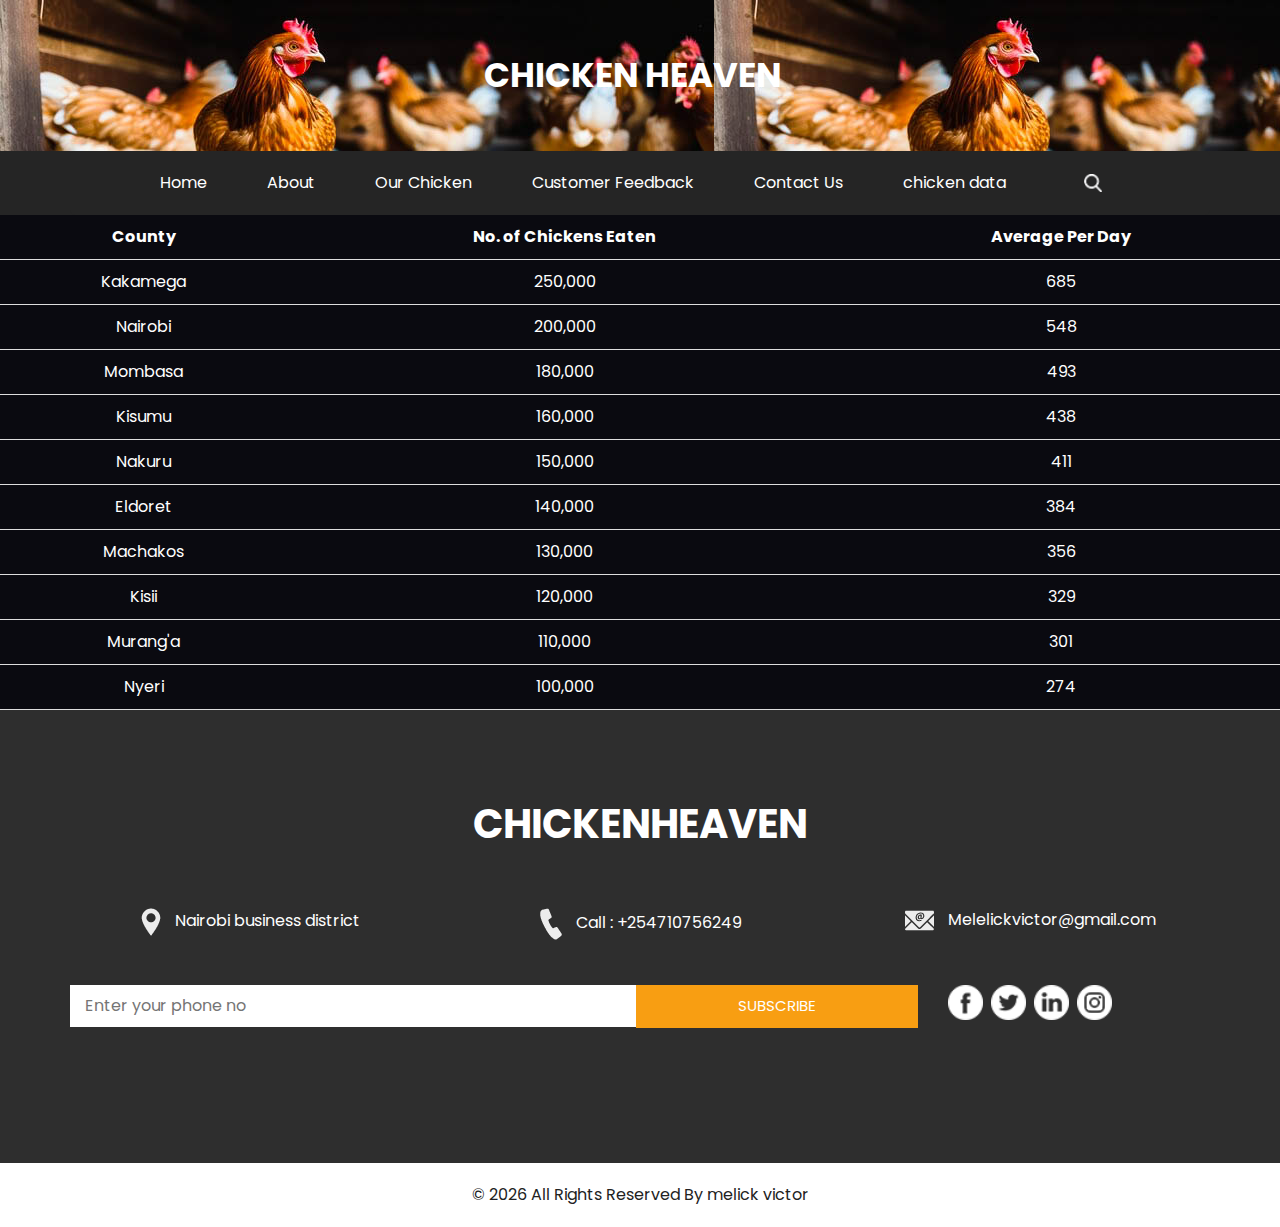
<file: chiken farming/chicken farming website/table page.html>
<!DOCTYPE html>
<html>

<head>
  <!-- Basic -->
  <meta charset="utf-8" />
  <meta http-equiv="X-UA-Compatible" content="IE=edge" />
  <!-- Mobile Metas -->
  <meta name="viewport" content="width=device-width, initial-scale=1, shrink-to-fit=no" />
  <!-- Site Metas -->
  <meta name="keywords" content="" />
  <meta name="description" content="" />
  <meta name="author" content="" />

  <title>chickenheaven</title>

  <!-- slider stylesheet -->
  <link rel="stylesheet" type="text/css" href="https://cdnjs.cloudflare.com/ajax/libs/OwlCarousel2/2.1.3/assets/owl.carousel.min.css" />

  <!-- bootstrap core css -->
  <link rel="stylesheet" type="text/css" href="css/bootstrap.css" />

  <!-- fonts style -->
  <link href="https://fonts.googleapis.com/css?family=Baloo+Chettan|Dosis:400,600,700|Poppins:400,600,700&display=swap" rel="stylesheet" />
  <!-- Custom styles for this template -->
  <link href="css/style.css" rel="stylesheet" />
  <!-- responsive style -->
  <link href="css/responsive.css" rel="stylesheet" />
</head>

<body class="sub_page">
  <div class="hero_area">
    <!-- header section strats -->
    <div class="brand_box">
      <a class="navbar-brand" href="index.html">
        <span>
          Chicken heaven
        </span>
      </a>
    </div>
    <!-- end header section -->
  </div>

  <!-- nav section -->

  <section class="nav_section">
    <div class="container">
      <div class="custom_nav2">
        <nav class="navbar navbar-expand custom_nav-container ">
          <button class="navbar-toggler" type="button" data-toggle="collapse" data-target="#navbarSupportedContent" aria-controls="navbarSupportedContent" aria-expanded="false" aria-label="Toggle navigation">
            <span class="navbar-toggler-icon"></span>
          </button>

          <div class="collapse navbar-collapse" id="navbarSupportedContent">
            <div class="d-flex  flex-column flex-lg-row align-items-center">
              <ul class="navbar-nav  ">
                <li class="nav-item active">
                  <a class="nav-link" href="index.html">Home <span class="sr-only">(current)</span></a>
                </li>
                <li class="nav-item">
                  <a class="nav-link" href="about.html">About </a>
                </li>
                <li class="nav-item">
                  <a class="nav-link" href="types of chicken.html">Our Chicken </a>
                </li>
                <li class="nav-item">
                  <a class="nav-link" href="customer feedback.html">Customer Feedback</a>
                </li>
                <li class="nav-item">
                  <a class="nav-link" href="contact.html">Contact Us</a>
                </li>
                <li class="nav-item">
                  <a class="nav-link" href="table page.html">chicken data</a>
                </li>
              </ul>
              <form class="form-inline my-2 my-lg-0 ml-0 ml-lg-4 mb-3 mb-lg-0">
                <button class="btn  my-2 my-sm-0 nav_search-btn" type="submit"></button>
              </form>
            </div>
          </div>
        </nav>
      </div>
    </div>
  </section>

  <!-- end nav section -->

  <!-- about section -->

  <!DOCTYPE html>
<html>
<head>
  <style>
    /* CSS styles for the table */
    table {
      width: 100%;
      border-collapse: collapse;
      background-color: #0a0a10;
      color: #fff;
    }
    
    th {
      padding: 10px;
      font-weight: bold;
      text-align: center;
      border-bottom: 1px solid #ddd;
    }
    
    td {
      padding: 10px;
      text-align: center;
      border-bottom: 1px solid #ddd;
    }
  </style>
</head>
<body>
  <table>
    <tr>
      <th>County</th>
      <th>No. of Chickens Eaten</th>
      <th>Average Per Day</th>
    </tr>
    <tr>
      <td>Kakamega</td>
      <td>250,000</td>
      <td>685</td>
    </tr>
    <tr>
      <td>Nairobi</td>
      <td>200,000</td>
      <td>548</td>
    </tr>
    <tr>
      <td>Mombasa</td>
      <td>180,000</td>
      <td>493</td>
    </tr>
    <tr>
      <td>Kisumu</td>
      <td>160,000</td>
      <td>438</td>
    </tr>
    <tr>
      <td>Nakuru</td>
      <td>150,000</td>
      <td>411</td>
    </tr>
    <tr>
      <td>Eldoret</td>
      <td>140,000</td>
      <td>384</td>
    </tr>
    <tr>
      <td>Machakos</td>
      <td>130,000</td>
      <td>356</td>
    </tr>
    <tr>
      <td>Kisii</td>
      <td>120,000</td>
      <td>329</td>
    </tr>
    <tr>
      <td>Murang'a</td>
      <td>110,000</td>
      <td>301</td>
    </tr>
    <tr>
      <td>Nyeri</td>
      <td>100,000</td>
      <td>274</td>
    </tr>
  </table>
</body>
</html>

  <!-- end about section -->

  <!-- info section -->

  <section class="info_section layout_padding">
    <div class="container">
      <div class="info_logo">
        <h2>
          chickenheaven
        </h2>
      </div>
      <div class="info_contact">
        <div class="row">
          <div class="col-md-4">
            <a href="">
              <img src="images/location.png" alt="">
              <span>
                Nairobi business district
              </span>
            </a>
          </div>
          <div class="col-md-4">
            <a href="">
              <img src="images/call.png" alt="">
              <span>
                Call : +254710756249
              </span>
            </a>
          </div>
          <div class="col-md-4">
            <a href="">
              <img src="images/mail.png" alt="">
              <span>
                Melelickvictor@gmail.com
              </span>
            </a>
          </div>
        </div>
      </div>
      <div class="row">
        <div class="col-md-8 col-lg-9">
          <div class="info_form">
            <form action="">
              <input type="text" placeholder="Enter your phone no">
              <button>
                subscribe
              </button>
            </form>
          </div>
        </div>
        <div class="col-md-4 col-lg-3">
          <div class="info_social">
            <div>
              <a href="">
                <img src="images/facebook-logo-button.png" alt="">
              </a>
            </div>
            <div>
              <a href="">
                <img src="images/twitter-logo-button.png" alt="">
              </a>
            </div>
            <div>
              <a href="">
                <img src="images/linkedin.png" alt="">
              </a>
            </div>
            <div>
              <a href="">
                <img src="images/instagram.png" alt="">
              </a>
            </div>
          </div>
        </div>
      </div>

    </div>
  </section>

  <!-- end info section -->


  <!-- footer section -->
  <section class="container-fluid footer_section">
    <p>
      &copy; <span id="displayYear"></span> All Rights Reserved By
      <a href="https://html.design/">melick victor</a>
    </p>
  </section>
  <!-- footer section -->


  <script type="text/javascript" src="js/jquery-3.4.1.min.js"></script>
  <script type="text/javascript" src="js/bootstrap.js"></script>
  <script type="text/javascript" src="js/custom.js"></script>
</body>

</html>
</file>
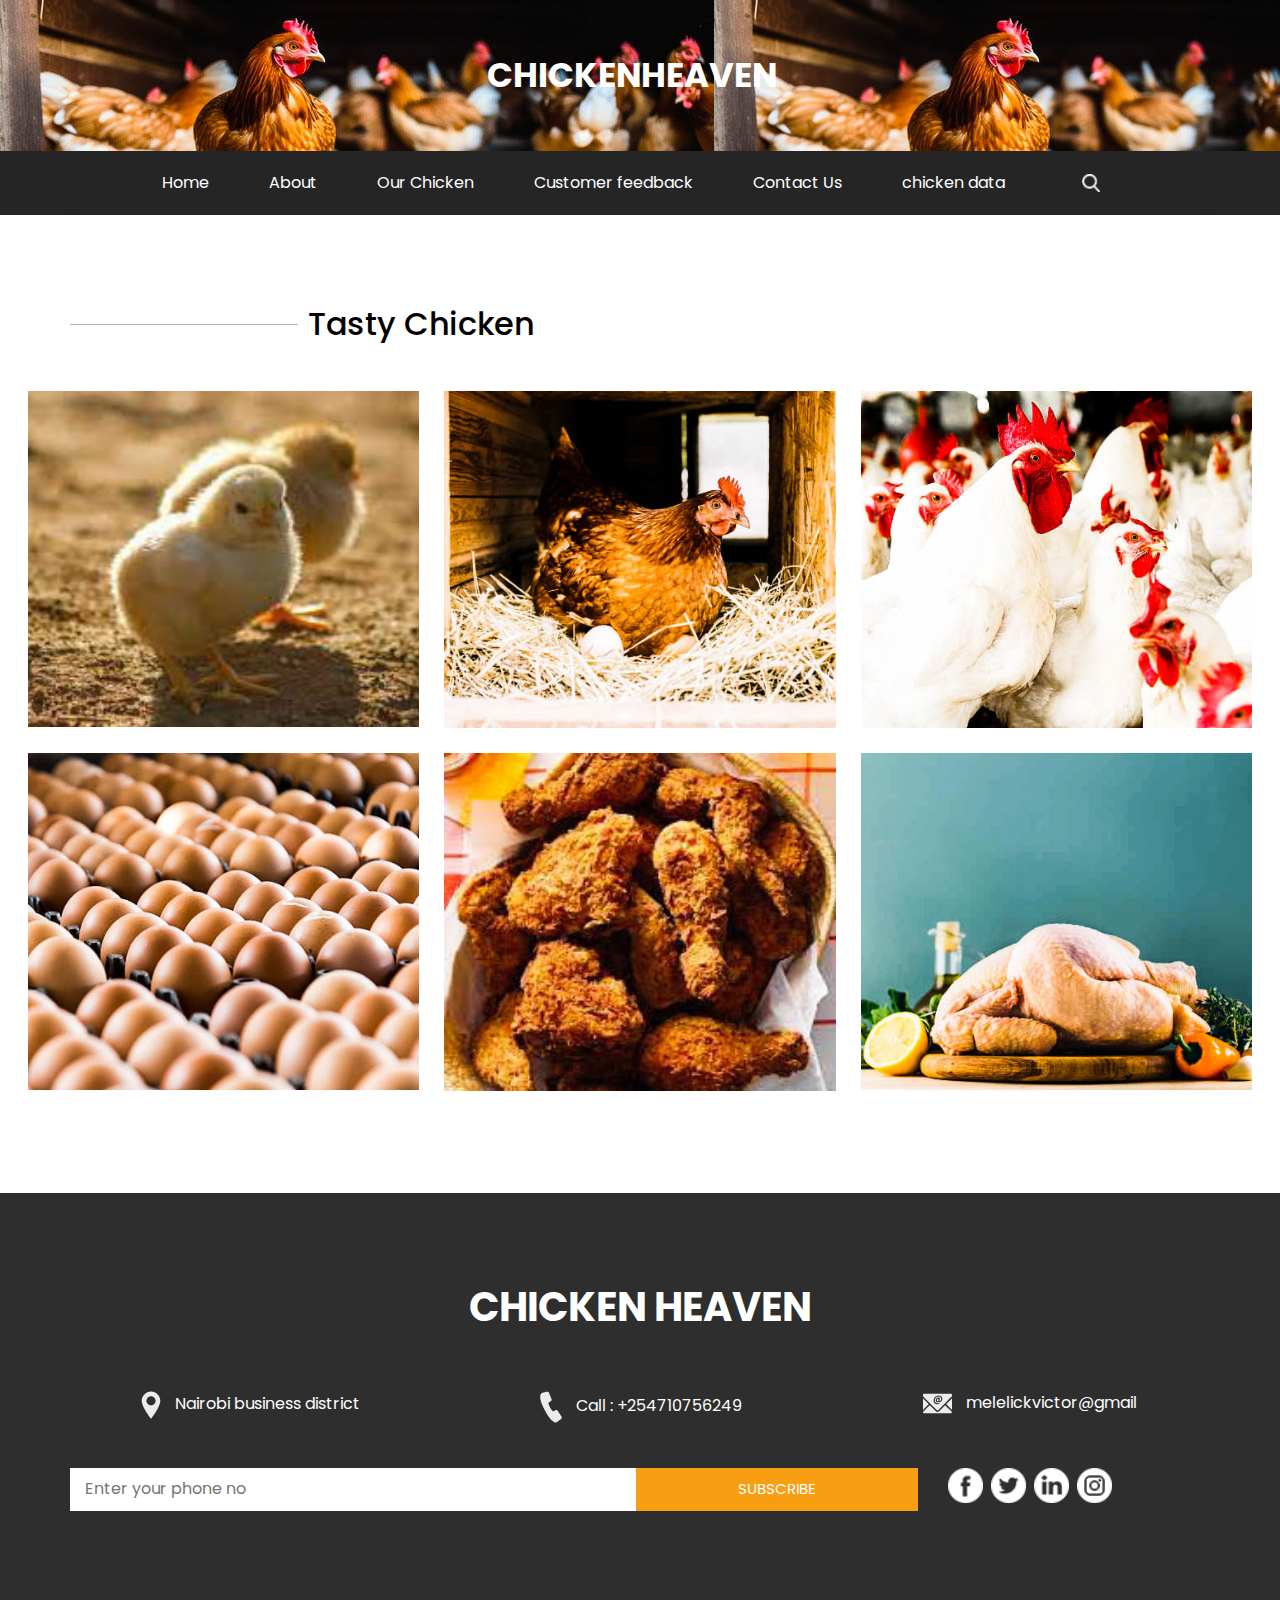
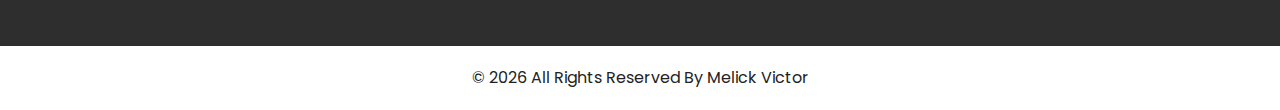
<file: chiken farming/chicken farming website/types of chicken.html>
<!DOCTYPE html>
<html>

<head>
  <!-- Basic -->
  <meta charset="utf-8" />
  <meta http-equiv="X-UA-Compatible" content="IE=edge" />
  <!-- Mobile Metas -->
  <meta name="viewport" content="width=device-width, initial-scale=1, shrink-to-fit=no" />
  <!-- Site Metas -->
  <meta name="keywords" content="" />
  <meta name="description" content="" />
  <meta name="author" content="" />

  <title>chickenheaven</title>

  <!-- slider stylesheet -->
  <link rel="stylesheet" type="text/css" href="https://cdnjs.cloudflare.com/ajax/libs/OwlCarousel2/2.1.3/assets/owl.carousel.min.css" />

  <!-- bootstrap core css -->
  <link rel="stylesheet" type="text/css" href="css/bootstrap.css" />

  <!-- fonts style -->
  <link href="https://fonts.googleapis.com/css?family=Baloo+Chettan|Dosis:400,600,700|Poppins:400,600,700&display=swap" rel="stylesheet" />
  <!-- Custom styles for this template -->
  <link href="css/style.css" rel="stylesheet" />
  <!-- responsive style -->
  <link href="css/responsive.css" rel="stylesheet" />
</head>

<body class="sub_page">
  <div class="hero_area">
    <!-- header section strats -->
    <div class="brand_box">
      <a class="navbar-brand" href="index.html">
        <span>
          ChickenHeaven
        </span>
      </a>
    </div>
    <!-- end header section -->
  </div>

  <!-- nav section -->

  <section class="nav_section">
    <div class="container">
      <div class="custom_nav2">
        <nav class="navbar navbar-expand custom_nav-container ">
          <button class="navbar-toggler" type="button" data-toggle="collapse" data-target="#navbarSupportedContent" aria-controls="navbarSupportedContent" aria-expanded="false" aria-label="Toggle navigation">
            <span class="navbar-toggler-icon"></span>
          </button>

          <div class="collapse navbar-collapse" id="navbarSupportedContent">
            <div class="d-flex  flex-column flex-lg-row align-items-center">
              <ul class="navbar-nav  ">
                <li class="nav-item active">
                  <a class="nav-link" href="index.html">Home <span class="sr-only">(current)</span></a>
                </li>
                <li class="nav-item">
                  <a class="nav-link" href="about.html">About </a>
                </li>
                <li class="nav-item">
                  <a class="nav-link" href="types of chicken.html">Our Chicken </a>
                </li>
                <li class="nav-item">
                  <a class="nav-link" href="customer feedback.html">Customer feedback</a>
                </li>
                <li class="nav-item">
                  <a class="nav-link" href="contact.html">Contact Us</a>
                </li>
                <li class="nav-item">
                  <a class="nav-link" href="table page.html">chicken data</a>
                </li>
              </ul>
              <form class="form-inline my-2 my-lg-0 ml-0 ml-lg-4 mb-3 mb-lg-0">
                <button class="btn  my-2 my-sm-0 nav_search-btn" type="submit"></button>
              </form>
            </div>
          </div>
        </nav>
      </div>
    </div>
  </section>

  <!-- end nav section -->

  <!-- fruit section -->

  <section class="fruit_section layout_padding">
    <div class="container">
      <div class="heading_container">
        <hr>
        <h2>
          Tasty Chicken
        </h2>
      </div>
    </div>
    <div class="container-fluid">

      <div class="fruit_container">
        <div class="box">
          <img src="images/chick1.jpg" alt="">
          <div class="link_box">
            <h5>
              Chicks
            </h5>
            <a href="chicks info.html">
              Buy Now
            </a>
          </div>
        </div>
        <div class="box">
          <img src="images/layer4.jpg" alt="">
          <div class="link_box">
            <h5>
              Layers
            </h5>
            <a href="">
              Buy Now
            </a>
          </div>
        </div>
        <div class="box">
          <img src="images/broiler1.jpg" alt="">
          <div class="link_box">
            <h5>
              Broilers
            </h5>
            <a href="">
              Buy Now
            </a>
          </div>
        </div>
        <div class="box">
          <img src="images/egg1.jpg" alt="">
          <div class="link_box">
            <h5>
              Eggs
            </h5>
            <a href="">
              Buy Now
            </a>
          </div>
        </div>
        <div class="box">
          <img src="images/rd1.jpg" alt="">
          <div class="link_box">
            <h5>
              Ready to eat
            </h5>
            <a href="">
              Buy Now
            </a>
          </div>
        </div>
        <div class="box">
          <img src="images/pro1.jpg" alt="">
          <div class="link_box">
            <h5>
              Processed
            </h5>
            <a href="">
              Buy Now
            </a>
          </div>
        </div>
      </div>
    </div>
  </section>

  <!-- end fruit section -->


  <!-- info section -->

  <section class="info_section layout_padding">
    <div class="container">
      <div class="info_logo">
        <h2>
          Chicken Heaven
        </h2>
      </div>
      <div class="info_contact">
        <div class="row">
          <div class="col-md-4">
            <a href="">
              <img src="images/location.png" alt="">
              <span>
                Nairobi business district
              </span>
            </a>
          </div>
          <div class="col-md-4">
            <a href="">
              <img src="images/call.png" alt="">
              <span>
                Call : +254710756249
              </span>
            </a>
          </div>
          <div class="col-md-4">
            <a href="">
              <img src="images/mail.png" alt="">
              <span>
                melelickvictor@gmail
              </span>
            </a>
          </div>
        </div>
      </div>
      <div class="row">
        <div class="col-md-8 col-lg-9">
          <div class="info_form">
            <form action="">
              <input type="text" placeholder="Enter your phone no">
              <button>
                subscribe
              </button>
            </form>
          </div>
        </div>
        <div class="col-md-4 col-lg-3">
          <div class="info_social">
            <div>
              <a href="">
                <img src="images/facebook-logo-button.png" alt="">
              </a>
            </div>
            <div>
              <a href="">
                <img src="images/twitter-logo-button.png" alt="">
              </a>
            </div>
            <div>
              <a href="">
                <img src="images/linkedin.png" alt="">
              </a>
            </div>
            <div>
              <a href="">
                <img src="images/instagram.png" alt="">
              </a>
            </div>
          </div>
        </div>
      </div>

    </div>
  </section>

  <!-- end info section -->


  <!-- footer section -->
  <section class="container-fluid footer_section">
    <p>
      &copy; <span id="displayYear"></span> All Rights Reserved By
      <a href="https://html.design/">Melick Victor</a>
    </p>
  </section>
  <!-- footer section -->


  <script type="text/javascript" src="js/jquery-3.4.1.min.js"></script>
  <script type="text/javascript" src="js/bootstrap.js"></script>
  <script type="text/javascript" src="js/custom.js"></script>

</body>

</html>
</file>
<file: chiken farming/chicken farming website/css/style.css>
body {
  font-family: "Poppins", sans-serif;
  color: #040000;
  background-color: #ffffff;
}

.layout_padding {
  padding: 90px 0;
}

.layout_padding2 {
  padding: 45px 0;
}

.layout_padding2-top {
  padding-top: 45px;
}

.layout_padding2-bottom {
  padding-bottom: 45px;
}

.layout_padding-top {
  padding-top: 90px;
}

.layout_padding-bottom {
  padding-bottom: 90px;
}

/*header section*/
.sub_page .brand_box {
  position: relative;
  background-image: url(../images/long1.jpg);
  padding: 45px 0;
}

.sub_page .nav_section {
  margin-top: 0;
  background-color: #252525;
}

.brand_box {
  position: absolute;
  top: 0;
  left: 0;
  z-index: 9;
  width: 100%;
  display: -webkit-box;
  display: -ms-flexbox;
  display: flex;
  -webkit-box-pack: center;
      -ms-flex-pack: center;
          justify-content: center;
}

.brand_box .navbar-brand span {
  font-size: 34px;
  font-weight: bold;
  color: #ffffff;
  text-transform: uppercase;
}

a,
a:hover,
a:focus {
  text-decoration: none;
}

a:hover,
a:focus {
  color: initial;
}

.btn,
.btn:focus {
  outline: none !important;
  -webkit-box-shadow: none;
          box-shadow: none;
}

.custom_nav-container {
  z-index: 99999;
  padding: 15px 0;
}

.custom_nav-container .navbar-toggler {
  outline: none;
}

.custom_nav-container .navbar-toggler .navbar-toggler-icon {
  background-image: url(../images/menu.png);
  background-size: 42px;
}

.custom_nav-container .nav_search-btn {
  margin: auto;
}

/*end header section*/
/* slider section */
.slider_section div#carouselExampleControls {
  overflow: hidden;
}

.slider_section .img-box img {
  width: 100%;
}

.slider_section .carousel-control-prev,
.slider_section .carousel-control-next {
  width: 90px;
  height: 90px;
  background-color: #252525;
  opacity: 1;
  top: 50%;
  -webkit-transform: translateY(-50%);
          transform: translateY(-50%);
  background-repeat: no-repeat;
  background-size: 12px;
}

.slider_section .carousel-control-prev:hover,
.slider_section .carousel-control-next:hover {
  opacity: 0.9;
}

.slider_section .carousel-control-prev {
  border-radius: 0 100% 100% 0;
  background-image: url(../images/prev.png);
  left: -50px;
  background-position: 58px center;
}

.slider_section .carousel-control-next {
  border-radius: 100% 0 0 100%;
  background-image: url(../images/next.png);
  right: -45px;
  background-position: 20px center;
}

/* end slider section */
.nav_section {
  margin-top: -32px;
}

.nav_section .custom_nav2 .custom_nav-container {
  padding: 10px 0;
  background-color: #252525;
  border-radius: 5px;
}

.nav_section .custom_nav2 .custom_nav-container .navbar-nav .nav-item .nav-link {
  padding: 10px 30px;
  color: #ffffff;
  text-align: center;
  position: relative;
}

.nav_section .custom_nav2 #navbarSupportedContent {
  -webkit-box-pack: center;
      -ms-flex-pack: center;
          justify-content: center;
}

.nav_section .custom_nav-container .nav_search-btn {
  background-image: url(../images/search-icon.png);
  background-size: 18px;
  background-repeat: no-repeat;
  width: 35px;
  height: 35px;
  padding: 0;
  border: none;
  margin: 0 40px 0 15px;
  background-position: center;
}

.shop_section .box {
  display: -webkit-box;
  display: -ms-flexbox;
  display: flex;
  -webkit-box-orient: vertical;
  -webkit-box-direction: normal;
      -ms-flex-direction: column;
          flex-direction: column;
  -webkit-box-align: center;
      -ms-flex-align: center;
          align-items: center;
  text-align: center;
}

.shop_section .box .detail-box h2 {
  font-weight: bold;
  font-size: 3rem;
  text-transform: uppercase;
}

.shop_section .box .detail-box p {
  margin-bottom: 0;
}

.shop_section .box .img-box img {
  max-width: 100%;
}

.shop_section .box .btn-box {
  margin-top: 25px;
}

.shop_section .box .btn-box a {
  display: inline-block;
  padding: 8px 40px;
  background-color: #313131;
  border: 1px solid #313131;
  color: #ffffff;
}

.shop_section .box .btn-box a:hover {
  background-color: transparent;
  color: #313131;
}

.about_section .img-box {
  padding: 35px 0;
  background-color: #ececec;
}

.about_section .img-box img {
  width: 100%;
  -webkit-transform: translateX(45px);
          transform: translateX(45px);
}

.about_section .detail-box {
  text-align: center;
  padding: 35px 45px;
}

.about_section .detail-box .heading_container {
  display: -webkit-box;
  display: -ms-flexbox;
  display: flex;
  -webkit-box-orient: vertical;
  -webkit-box-direction: normal;
      -ms-flex-direction: column;
          flex-direction: column;
  -webkit-box-align: center;
      -ms-flex-align: center;
          align-items: center;
}

.about_section .detail-box .heading_container hr {
  width: 1px;
  height: 145px;
  margin: 0;
  border: none;
  background-color: #b7b7b7;
  margin-bottom: 10px;
}

.about_section .detail-box p {
  margin-top: 10px;
}

.about_section .detail-box a {
  display: inline-block;
  padding: 10px 40px;
  background-color: #313131;
  border: 1px solid #313131;
  color: #ffffff;
  margin-top: 10px;
}

.about_section .detail-box a:hover {
  background-color: transparent;
  color: #313131;
}

.fruit_section .heading_container {
  display: -webkit-box;
  display: -ms-flexbox;
  display: flex;
  -webkit-box-align: center;
      -ms-flex-align: center;
          align-items: center;
  margin-bottom: 35px;
}

.fruit_section .heading_container hr {
  width: 20%;
  height: 1px;
  border: none;
  margin: 0;
  margin-right: 10px;
  background-color: #b7b7b7;
}

.fruit_section .heading_container h2 {
  margin: 0;
}

.fruit_section .fruit_container {
  display: -webkit-box;
  display: -ms-flexbox;
  display: flex;
  -ms-flex-wrap: wrap;
      flex-wrap: wrap;
  -webkit-box-pack: center;
      -ms-flex-pack: center;
          justify-content: center;
}

.fruit_section .fruit_container .box {
  -webkit-box-flex: 0;
      -ms-flex: 0 0 31.33%;
          flex: 0 0 31.33%;
  margin: 1%;
  position: relative;
  overflow: hidden;
}

.fruit_section .fruit_container .box img {
  width: 100%;
}

.fruit_section .fruit_container .box .link_box {
  position: absolute;
  left: 0;
  top: 100%;
  width: 100%;
  height: 100%;
  opacity: 0;
  background-color: #252525;
  color: #ffffff;
  display: -webkit-box;
  display: -ms-flexbox;
  display: flex;
  -webkit-box-orient: vertical;
  -webkit-box-direction: normal;
      -ms-flex-direction: column;
          flex-direction: column;
  -webkit-box-align: center;
      -ms-flex-align: center;
          align-items: center;
  -webkit-box-pack: center;
      -ms-flex-pack: center;
          justify-content: center;
  -webkit-transition: all 0.3s;
  transition: all 0.3s;
}

.fruit_section .fruit_container .box .link_box h5 {
  text-transform: uppercase;
  margin-bottom: 25px;
}

.fruit_section .fruit_container .box .link_box a {
  display: inline-block;
  padding: 7px 35px;
  border: 1px solid #ffffff;
  color: #ffffff;
  font-size: 15px;
}

.fruit_section .fruit_container .box .link_box a:hover {
  background-color: #ffffff;
  color: #000000;
}

.fruit_section .fruit_container .box:hover .link_box {
  top: 0;
  opacity: 0.9;
}

.client_section .heading_container {
  display: -webkit-box;
  display: -ms-flexbox;
  display: flex;
  -webkit-box-align: center;
      -ms-flex-align: center;
          align-items: center;
  -webkit-box-pack: center;
      -ms-flex-pack: center;
          justify-content: center;
}

.client_section .heading_container hr {
  width: 20%;
  height: 1px;
  border: none;
  margin: 0;
  margin-left: 10px;
  background-color: #b7b7b7;
}

.client_section .client_container {
  display: -webkit-box;
  display: -ms-flexbox;
  display: flex;
  -webkit-box-orient: vertical;
  -webkit-box-direction: normal;
      -ms-flex-direction: column;
          flex-direction: column;
  -webkit-box-align: center;
      -ms-flex-align: center;
          align-items: center;
  text-align: center;
  width: 85%;
  margin: auto;
}

.client_section .client_container .img-box {
  width: 175px;
  border-radius: 100%;
}

.client_section .client_container .img-box img {
  width: 100%;
}

.client_section .client_container .detail-box {
  margin-top: 25px;
}

.client_section .client_container .detail-box h5 {
  color: #1d1b28;
  margin-bottom: 15px;
}

.client_section .client_container .detail-box p {
  color: #1d1b28;
  margin: 20px;
}

.client_section .client_container .detail-box p img {
  width: 25px;
  margin: 3px 10px;
}

.client_section .client_container .detail-box img {
  width: 60px;
}

.client_section .carousel-control-prev,
.client_section .carousel-control-next {
  width: 50px;
  height: 50px;
  border-radius: 100%;
  background-color: #313131;
  opacity: 1;
  top: 28%;
  background-repeat: no-repeat;
  background-position: center;
  background-size: 10px;
}

.client_section .carousel-control-prev:hover,
.client_section .carousel-control-next:hover {
  background-color: #000000;
}

.client_section .carousel-control-prev {
  background-image: url(../images/prev.png);
  left: 15%;
}

.client_section .carousel-control-next {
  background-image: url(../images/next.png);
  right: 15%;
}

/* contact section */
.contact_section {
  position: relative;
}

.contact_section .heading_container {
  display: -webkit-box;
  display: -ms-flexbox;
  display: flex;
  -webkit-box-align: center;
      -ms-flex-align: center;
          align-items: center;
  margin-bottom: 35px;
}

.contact_section .heading_container hr {
  width: 20%;
  height: 1px;
  border: none;
  margin: 0;
  margin-right: 10px;
  background-color: #b7b7b7;
}

.contact_section .heading_container h2 {
  margin: 0;
}

.contact_section input::-webkit-input-placeholder {
  color: #000;
}

.contact_section input:-ms-input-placeholder {
  color: #000;
}

.contact_section input::-ms-input-placeholder {
  color: #000;
}

.contact_section input::placeholder {
  color: #000;
}

.contact_section input {
  border: none;
  outline: none;
  height: 45px;
  width: 100%;
  margin: 10px 0;
  -webkit-box-shadow: 0 0 5px 0 rgba(0, 0, 0, 0.25);
          box-shadow: 0 0 5px 0 rgba(0, 0, 0, 0.25);
  padding-left: 15px;
}

.contact_section input::-webkit-input-placeholder {
  color: #ac9784;
  text-transform: uppercase;
  font-size: 15px;
}

.contact_section input:-ms-input-placeholder {
  color: #ac9784;
  text-transform: uppercase;
  font-size: 15px;
}

.contact_section input::-ms-input-placeholder {
  color: #ac9784;
  text-transform: uppercase;
  font-size: 15px;
}

.contact_section input::placeholder {
  color: #ac9784;
  text-transform: uppercase;
  font-size: 15px;
}

.contact_section input.message_input {
  height: 100px;
}

.contact_form-container {
  padding: 15px 15px 15px 0;
}

.contact_form-container button {
  border: none;
  background-color: #fd9e2e;
  color: #fff;
  padding: 10px 55px;
  font-size: 15px;
  text-transform: uppercase;
  margin-top: 35px;
}

.map_container {
  height: 350px;
}

.map_container .map-responsive {
  height: 100%;
}

/* contact section */
/* info section */
.info_section {
  background-color: #2e2e2e;
  color: #ffffff;
}

.info_section h6 {
  font-weight: bold;
}

.info_section .info_logo h2 {
  font-size: 2.5rem;
  text-align: center;
  text-transform: uppercase;
  font-weight: bold;
}

.info_section .info_contact {
  margin-top: 60px;
  margin-bottom: 45px;
}

.info_section .info_contact .col-md-4 {
  display: -webkit-box;
  display: -ms-flexbox;
  display: flex;
  -webkit-box-pack: center;
      -ms-flex-pack: center;
          justify-content: center;
}

.info_section .info_contact a {
  color: #ffffff;
}

.info_section .info_contact img {
  max-width: 100%;
  margin-right: 10px;
}

.info_section .info_form {
  margin: 0 auto;
  margin-bottom: 45px;
}

.info_section .info_form h4 {
  text-transform: uppercase;
  text-align: center;
  margin-bottom: 20px;
}

.info_section .info_form form {
  display: -webkit-box;
  display: -ms-flexbox;
  display: flex;
  -webkit-box-align: center;
      -ms-flex-align: center;
          align-items: center;
}

.info_section .info_form form input {
  background-color: #ffffff;
  border: none;
  -webkit-box-flex: 2.5;
      -ms-flex: 2.5;
          flex: 2.5;
  outline: none;
  color: #000000;
  min-height: 42.4px;
  padding-left: 15px;
}

.info_section .info_form form input ::-webkit-input-placeholder {
  color: #ffffff;
  opacity: 0.2;
}

.info_section .info_form form input :-ms-input-placeholder {
  color: #ffffff;
  opacity: 0.2;
}

.info_section .info_form form input ::-ms-input-placeholder {
  color: #ffffff;
  opacity: 0.2;
}

.info_section .info_form form input ::placeholder {
  color: #ffffff;
  opacity: 0.2;
}

.info_section .info_form form button {
  -webkit-box-flex: 1;
      -ms-flex: 1;
          flex: 1;
  display: inline-block;
  padding: 9px 30px;
  background-color: #f89e12;
  border: 1px solid #f89e12;
  color: #ffffff;
  font-size: 15px;
  text-transform: uppercase;
}

.info_section .info_form form button:hover {
  background-color: transparent;
  color: #f89e12;
}

.info_section .box {
  display: -webkit-box;
  display: -ms-flexbox;
  display: flex;
}

.info_section .info_social {
  display: -webkit-box;
  display: -ms-flexbox;
  display: flex;
}

.info_section .info_social img {
  width: 35px;
  margin-right: 8px;
}

/* end info section */
/* footer section*/
.footer_section {
  background-color: #ffffff;
  padding: 20px 15px;
}

.footer_section p {
  margin: 0;
  text-align: center;
  color: #222222;
}

.footer_section a {
  color: #222222;
}

/* end footer section*/
/*# sourceMappingURL=style.css.map */
</file>
<file: chiken farming/chicken farming website/css/responsive.css>
@media (max-width: 1400px) {}

@media (max-width: 1120px) {}

@media (max-width: 992px) {

    .custom_nav2 .navbar-nav {
        flex-wrap: wrap;
    }

    .custom_nav2 .nav-item {
        flex-basis: 33.333%;
    }

    .nav_section .custom_nav-container .nav_search-btn {
        margin: auto;
    }

    .about_section .detail-box .heading_container hr {
        height: 75px;
    }

    .about_section .detail-box {
        padding-right: 0;
    }
}

@media (max-width: 768px) {

    .slider_section .carousel-control-prev,
    .slider_section .carousel-control-next {
        display: none;
    }



    .about_section .detail-box .heading_container hr {
        height: 145px;
    }

    .about_section .img-box {
        padding: 0 25px;
    }

    .about_section .img-box img {
        transform: translateY(45px);
    }

    .about_section .detail-box {
        padding: 0;
        margin-top: 75px;
    }

    .fruit_section .fruit_container .box {
        flex: 0 0 47%;
        margin: 1.5%;
    }

    .client_section .client_container {
        width: 100%;
    }

    .contact_form-container {
        margin-bottom: 35px;
    }

    .contact_form-container {
        padding: 0;
    }

    .info_section .info_contact .col-md-4 {
        display: flex;
        flex-direction: column;
        align-items: center;
        margin-bottom: 20px;
        text-align: center;
    }


    .info_section .info_social {
        justify-content: center;
    }
}

@media (max-width: 576px) {
    .custom_nav2 .nav-item {
        flex-basis: 50%;
    }

    .fruit_section .fruit_container .box {
        flex: 0 0 97%;
        margin: 3% 1.5%;
    }

    .info_section .info_form form {
        flex-direction: column;
        align-items: center;
    }

    .info_section .info_form form input {
        width: 100%;
    }

    .info_section .info_form form button {
        margin-top: 15px;
    }
}


@media (max-width: 480px) {
    .custom_nav2 .nav-item {
        flex-basis: 100%;
    }

    .client_section .carousel-control-prev,
    .client_section .carousel-control-next {
        display: none;
    }
}

@media (max-width: 400px) {}

@media (max-width: 360px) {}

@media (min-width: 1200px) {
    .container {
        max-width: 1170px;
    }

}
</file>
